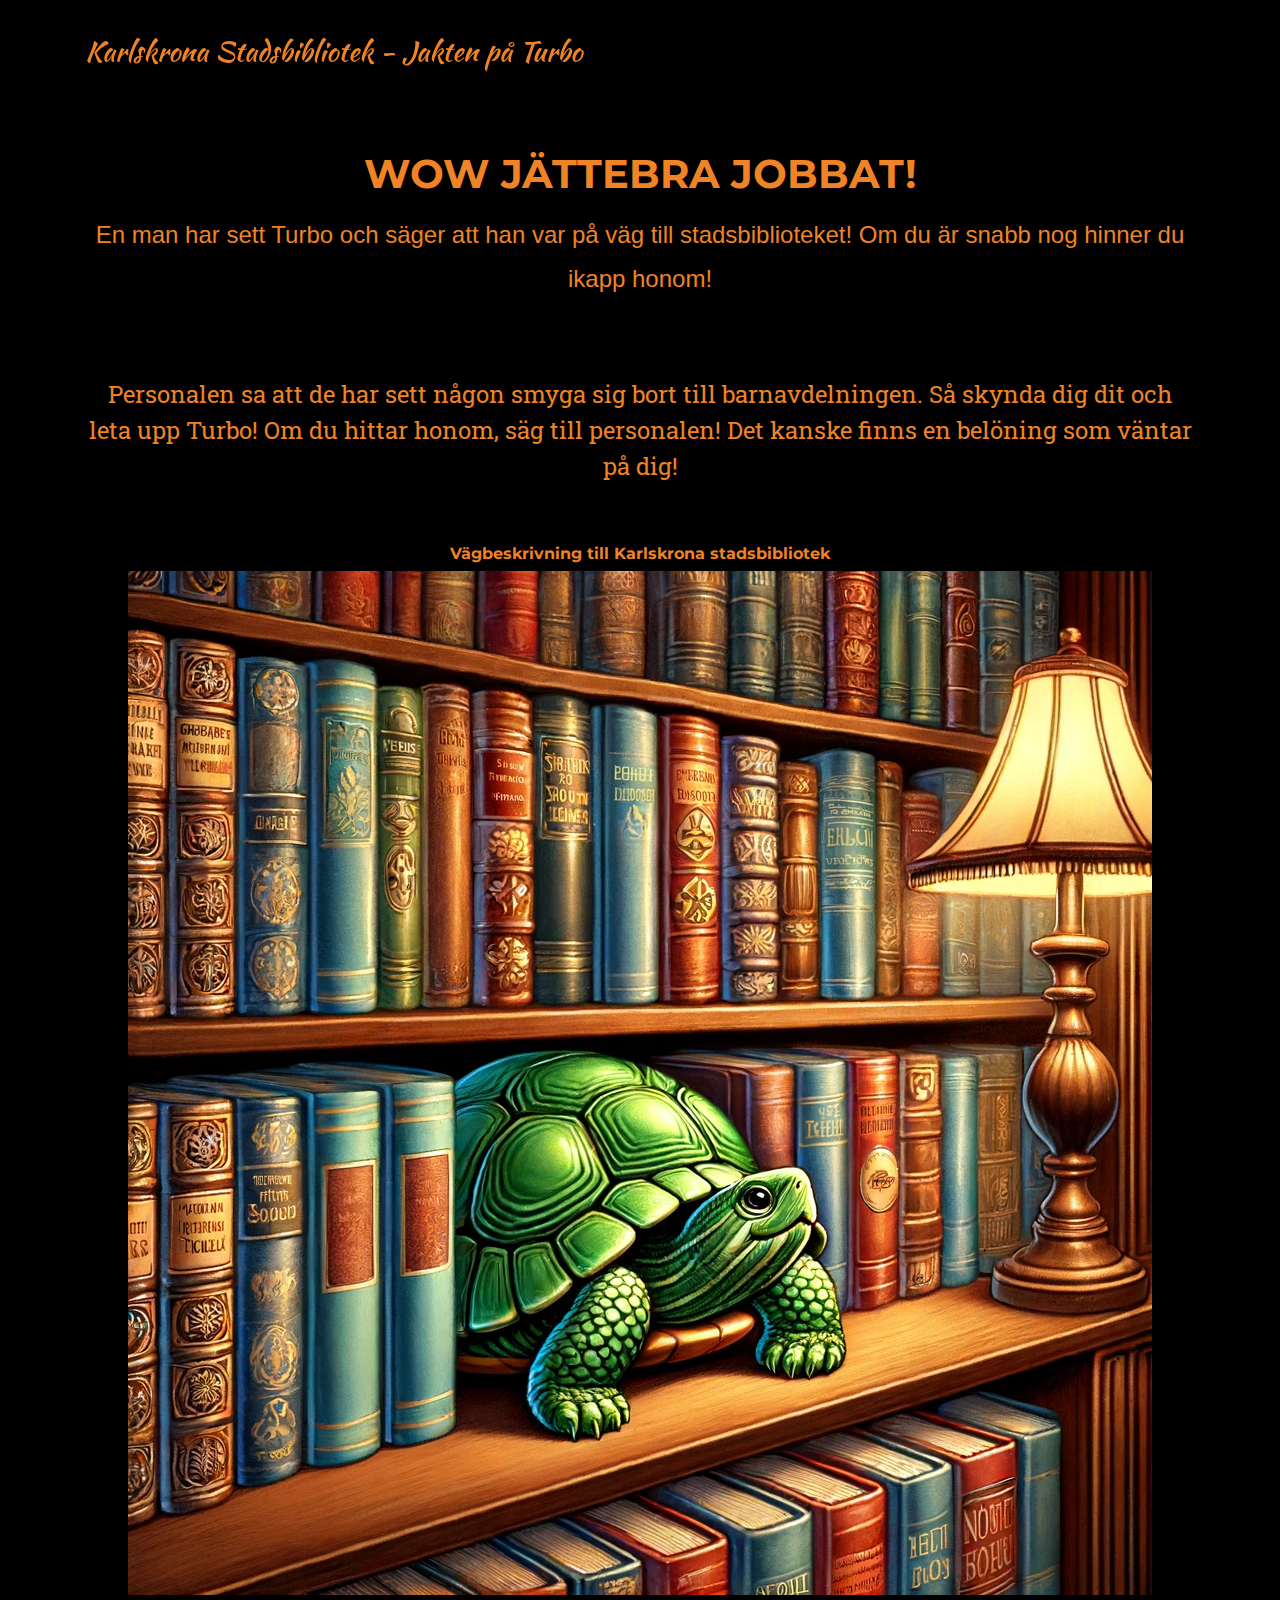
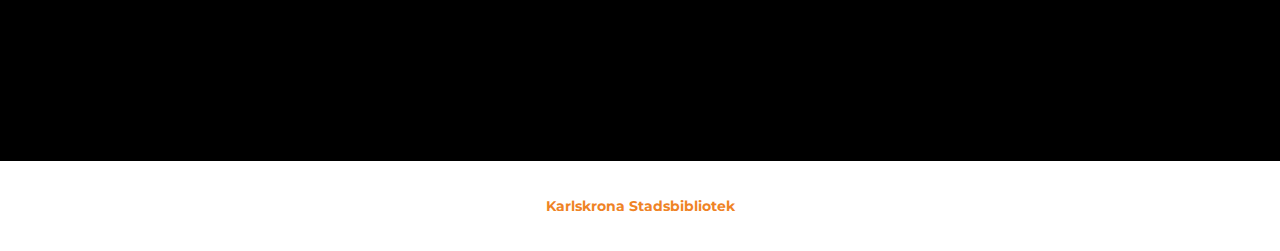
<file: klar.html>
﻿<!DOCTYPE html>
<!--
AVSLUTA DIN TEKNIKJAKT
==========================================================
Nu blir det också repetition. Vissa delar behöver du fylla i igen.
Du kommer sedan att få skriva in den text som visas då deltagaren klarat jakten.
-->
<html lang="sv">
  <head>
    <meta charset="utf-8">
    <meta name="viewport" content="width=device-width, initial-scale=1, shrink-to-fit=no">
    <meta name="description" content="">
    <meta name="author" content="">

    <!--
    # Genom att ändra denna informationen nedan kan du ge jakten ett eget namn
    # EX: <title>Ett helt eget namn</title>
    # Informationen visas inte någonstans på webbsidan utan ändrar det namn som 
    # webbsidans flik/tabb har då du du surfar till sidan.
    # 
    -->
    <title>Karlskrona Stadsbibliotek - Jakten på Turbo</title>

  <!--Filer som berättar hur sidan skall se ut laddas in. Här behöver vi inte ändra något-->
  
    <link href="vendor/bootstrap/css/bootstrap.min.css" rel="stylesheet">
    <link href="vendor/fontawesome-free/css/all.min.css" rel="stylesheet" type="text/css">
    <link href="https://fonts.googleapis.com/css?family=Montserrat:400,700" rel="stylesheet" type="text/css">
    <link href='https://fonts.googleapis.com/css?family=Kaushan+Script' rel='stylesheet' type='text/css'>
    <link href='https://fonts.googleapis.com/css?family=Droid+Serif:400,700,400italic,700italic' rel='stylesheet' type='text/css'>
    <link href='https://fonts.googleapis.com/css?family=Roboto+Slab:400,100,300,700' rel='stylesheet' type='text/css'>
    <link href="css/agency.min.css" rel="stylesheet">
    <link href="css/style.css" rel="stylesheet">
  </head>


  <body id="page-top">
  <!-- Denna del av koden berättar vad menyn skall innehålla -->
  <nav class="navbar navbar-expand-lg navbar-dark fixed-top" id="mainNav">
    <div class="container">
      <a class="navbar-brand js-scroll-trigger" href="#page-top">Karlskrona Stadsbibliotek - Jakten på Turbo</a>
      <button class="navbar-toggler navbar-toggler-right" type="button" data-toggle="collapse" data-target="#navbarResponsive" aria-controls="navbarResponsive" aria-expanded="false" aria-label="Toggle navigation">
        Menu
        
      
        

        </ul>
      </div>
    </div>
  </nav>

    <!--SLUT PÅ DELEN SOM BESKRIVER MENYN LÄNGST UPP-->
    
    <!--HÄR SKRIVER DU IN TEXTEN SOM VISAS NÄR DELTAGAREN HAR KLARAT JAKTEN-->
    <section id="services">
      <div class="container">
        <div class="row">
          <div class="col-lg-12 text-center">
            <h2 class="section-heading text-uppercase">WOW jättebra jobbat!</h2>

            <p>
           
          
              <font size = "5"> En man har sett Turbo och säger att han var på väg till stadsbiblioteket! Om du är snabb nog hinner du ikapp honom!
              </font>
                <p> 
              &nbsp;
              </p>
           
           <font size = "5">   Personalen sa att de har sett någon smyga sig bort till barnavdelningen. Så skynda dig dit och leta upp Turbo! Om du hittar honom, säg till personalen! Det kanske finns en belöning som väntar på dig!
          </font>
            <p>
            &nbsp;
            </p>
        <a href="https://www.google.com/maps/place/Karlskrona+stadsbibliotek/@56.1605982,15.5850754,20z/data=!4m14!1m7!3m6!1s0x46566dba5cd56f19:0x6d7e02c2b9022f50!2sHoglands+Park!8m2!3d56.1641387!4d15.5859263!16s%2Fg%2F11dyjrkp_!3m5!1s0x46566dab4a314469:0x91d250e6860146bd!8m2!3d56.1606113!4d15.5851203!16s%2Fg%2F1hc3jp8_g?entry=ttu">
          <h6>Vägbeskrivning till Karlskrona stadsbibliotek</h6>
        </a> <img src="./img/bokhylla sköldpadda.webp">
        </p>


            
            </p>
          </div>
        </div>
      </div>
    </section>

        <!-- Footer -->
    <footer>
      <div class="container">
        <div class="row">
          <div class="col-md-12">
            <span class="copyright">
              <a href="https://bibliotek.karlskrona.se/" style="font-weight: bold">
                Karlskrona Stadsbibliotek
              </a>
            </span>
          </div>
          
        </div>
      </div>
    </footer>



    <script src="vendor/jquery/jquery.min.js"></script>
    <script src="vendor/bootstrap/js/bootstrap.bundle.min.js"></script>
    <script src="vendor/jquery-easing/jquery.easing.min.js"></script>
    <script src="js/agency.min.js"></script>
    <script src="js/agency.min.js"></script>

  </body>

</html>
</file>
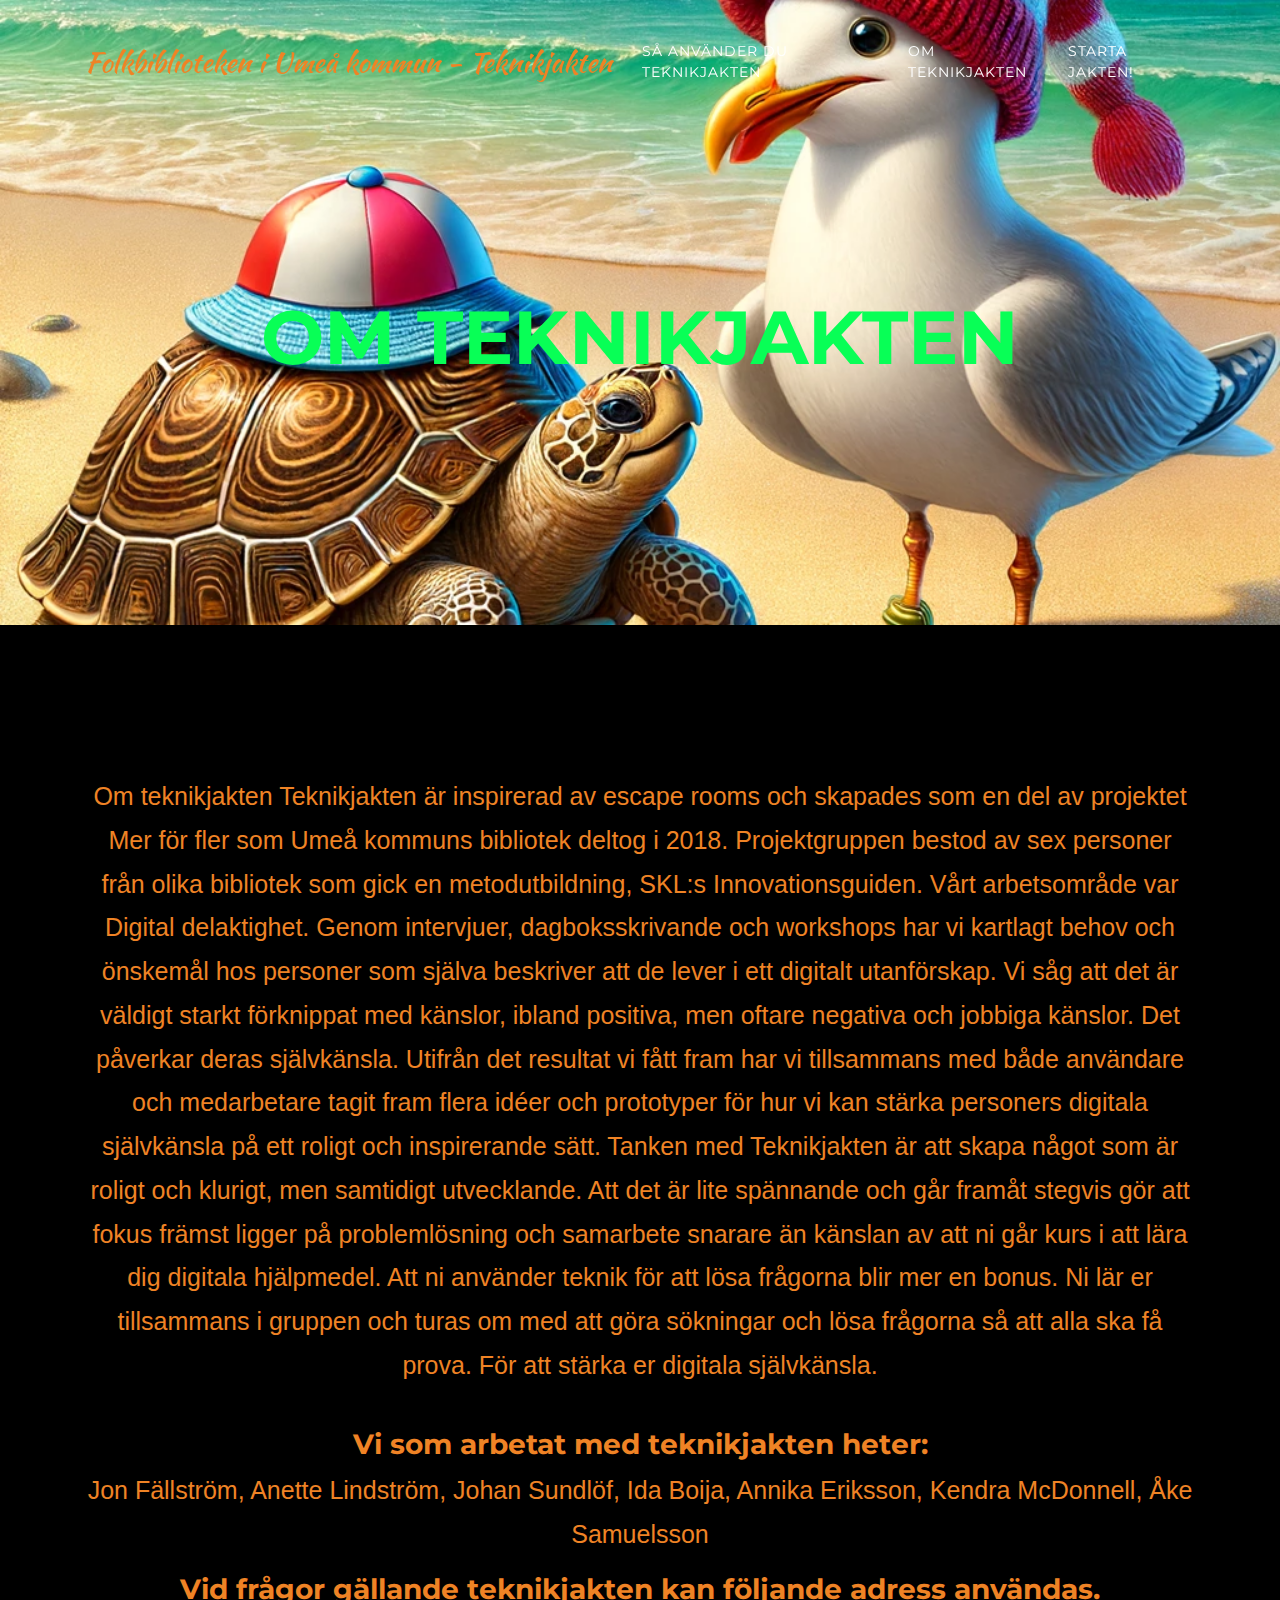
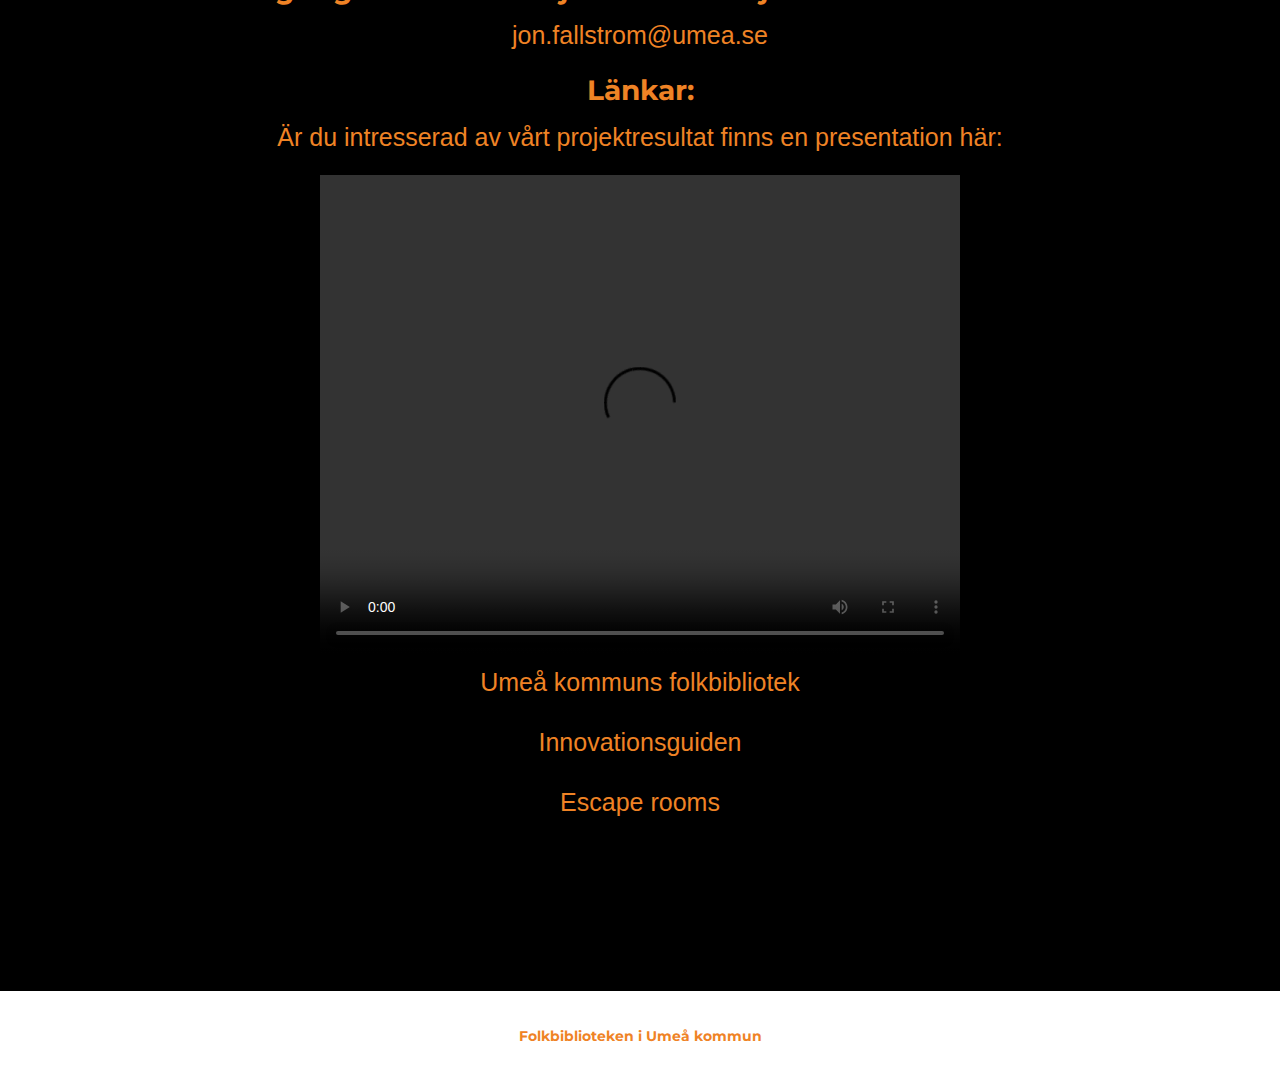
<file: omoss.html>
<!DOCTYPE html>
<html lang="sv">

  <head>

    <meta charset="utf-8">
    <meta name="viewport" content="width=device-width, initial-scale=1, shrink-to-fit=no">
    <meta name="description" content="">
    <meta name="author" content="">

    <title>Teknikjakten</title>

    <!-- Bootstrap core CSS -->
    <link href="vendor/bootstrap/css/bootstrap.min.css" rel="stylesheet">

    <!-- Custom fonts for this template -->
    <link href="vendor/fontawesome-free/css/all.min.css" rel="stylesheet" type="text/css">
    <link href="https://fonts.googleapis.com/css?family=Montserrat:400,700" rel="stylesheet" type="text/css">
    <link href='https://fonts.googleapis.com/css?family=Kaushan+Script' rel='stylesheet' type='text/css'>
    <link href='https://fonts.googleapis.com/css?family=Droid+Serif:400,700,400italic,700italic' rel='stylesheet' type='text/css'>
    <link href='https://fonts.googleapis.com/css?family=Roboto+Slab:400,100,300,700' rel='stylesheet' type='text/css'>

    <!-- Custom styles for this template -->
    <link href="css/agency.min.css" rel="stylesheet">
    <!--User stylesheet-->
    <link href="css/style.css" rel="stylesheet">

  </head>

  <script>

  function validateForm() {
    var x = document.forms["contactForm"]["answer"].value;
    x = x.toUpperCase();

    if (x == "SÄPO") {
        return true;
    }else{
      document.getElementById("answer").value ="";
      document.getElementById("answer").setAttribute("placeholder","Det var tyvärr fel svar, försök igen!");
      return false;
    }
  }

  </script>

  <body id="page-top">

    <!-- Navigation -->
    <nav class="navbar navbar-expand-lg navbar-dark fixed-top" id="mainNav">
      <div class="container">
        <a class="navbar-brand js-scroll-trigger" href="#page-top">Folkbiblioteken i Umeå kommun - Teknikjakten</a>
        <button class="navbar-toggler navbar-toggler-right" type="button" data-toggle="collapse" data-target="#navbarResponsive" aria-controls="navbarResponsive" aria-expanded="false" aria-label="Toggle navigation">
          Menu
          <i class="fas fa-bars"></i>
        </button>
        <div class="collapse navbar-collapse" id="navbarResponsive">
          <ul class="navbar-nav text-uppercase ml-auto">
            <li class="nav-item">
              <a class="nav-link js-scroll-trigger" href="./om.html">Så använder du
             teknikjakten</a>
            </li>
            <li class="nav-item">
              <a class="nav-link js-scroll-trigger" href="./omoss.html">Om teknikjakten</a>
            </li> 
            <li class="nav-item">
              <a class="nav-link js-scroll-trigger" href="./index.html">Starta jakten!</a>
            </li> 

  
          </ul>
        </div>
      </div>
    </nav>

    <!-- Header -->
    <header class="masthead">
      <div class="container">
        <div class="intro-text">
        <div class="intro-heading text-uppercase">Om Teknikjakten</div>
         
      </div>
    </header>
    
    <!-- Part 1 -->
    <section id="services">
      <div class="container">
        <div class="row">
          <div class="col-lg-12 text-center">

          <p>
            Om teknikjakten
            Teknikjakten är inspirerad av escape rooms och skapades som en del av projektet Mer för fler som Umeå kommuns bibliotek deltog i 2018. Projektgruppen bestod av sex personer från olika bibliotek som gick en metodutbildning, SKL:s Innovationsguiden. Vårt arbetsområde var Digital delaktighet.
            Genom intervjuer, dagboksskrivande och workshops har vi kartlagt behov och önskemål hos personer som själva beskriver att de lever i ett digitalt utanförskap. Vi såg att det är väldigt starkt förknippat med känslor, ibland positiva, men oftare negativa och jobbiga känslor. Det påverkar deras självkänsla.
            Utifrån det resultat vi fått fram har vi tillsammans med både användare och medarbetare tagit fram flera idéer och prototyper för hur vi kan stärka personers digitala självkänsla på ett roligt och inspirerande sätt.
            Tanken med Teknikjakten är att skapa något som är roligt och klurigt, men samtidigt utvecklande. Att det är lite spännande och går framåt stegvis gör att fokus främst ligger på problemlösning och samarbete snarare än känslan av att ni går kurs i att lära dig digitala hjälpmedel. 
            Att ni använder teknik för att lösa frågorna blir mer en bonus. Ni lär er tillsammans i gruppen och turas om med att göra sökningar och lösa frågorna så att alla ska få prova. För att stärka er digitala självkänsla.
          </p>
          <br />

          <h3>Vi som arbetat med teknikjakten heter:</h3>
          <p>Jon Fällström, Anette Lindström, Johan Sundlöf, Ida Boija, Annika Eriksson, Kendra McDonnell, Åke Samuelsson

          <h3>Vid frågor gällande teknikjakten kan följande adress användas.</h3>
         <p>jon.fallstrom@umea.se</p>

          






          <h3>Länkar:</h3>

          <p>
          <a href="https://www.dropbox.com/sh/c76x6hvlncchc6c/AAD6TPsBvyo_CyGC1xyCT3v0a/Mer_for_fler%20OMG%203/WS%203/Presentationer/FILM%20Mer%20f%C3%B6r%20fler%20-%20Digital%20delaktighet%20Ume%C3%A5.mp4?dl=0&raw=1">Är du intresserad av vårt projektresultat finns en presentation här:</a>
          </p>
          <video width="640" height="480" controls>
            <source src="https://www.dropbox.com/sh/c76x6hvlncchc6c/AAD6TPsBvyo_CyGC1xyCT3v0a/Mer_for_fler%20OMG%203/WS%203/Presentationer/FILM%20Mer%20f%C3%B6r%20fler%20-%20Digital%20delaktighet%20Ume%C3%A5.mp4?dl=0&raw=1" type="video/mp4">
            Your browser does not support the video tag.
        </video>

        <p>
        <a href="http://www.umea.se/umeakommun/kulturochfritid/bibliotek.4.4ad27aa912e4d856fb180001056.html">Umeå kommuns folkbibliotek </a>
        </p>

        
        <p>
        <a href="http://innovationsguiden.se/">Innovationsguiden</a>
        </p>

          <p>
        <a href="https://en.wikipedia.org/wiki/Escape_room">Escape rooms</a>
        </p>



        



          
              

          </div>
        </div>
      </div>
    </section>
   


    <!-- Footer -->
    <footer>
      <div class="container">
        <div class="row">
          <div class="col-md-12">
            <span class="copyright">
              <a href="http://www.umea.se/umeakommun/kulturochfritid/bibliotek.4.4ad27aa912e4d856fb180001056.html" style="font-weight: bold">
                  Folkbiblioteken i Umeå kommun
              </a>
            </span>
          </div>
          
        </div>
      </div>
    </footer>



    <!-- Bootstrap core JavaScript -->
    <script src="vendor/jquery/jquery.min.js"></script>
    <script src="vendor/bootstrap/js/bootstrap.bundle.min.js"></script>

    <!-- Plugin JavaScript -->
    <script src="vendor/jquery-easing/jquery.easing.min.js"></script>

    <!-- Contact form JavaScript 
    <script src="js/jqBootstrapValidation.js"></script>
    <script src="js/contact_me.js"></script>
    -->

    <!-- Custom scripts for this template -->
    <script src="js/agency.min.js"></script>
    <script src="js/agency.min.js"></script>


  </body>

</html>
</file>
<file: css/style.css>
.btn-primary{
	background-color: rgb(0, 0, 0);
	position:relative; top: 0px; left: 0px; margin-left:0px; margin-right:0px;

}

#services{
	background-color: rgb(0, 0, 0);
	color: rgb(239, 131, 37);

	position:relative; top: 0px; left: 0px; margin-left:0px; margin-right:0px;
}

p{
	font-family: 'Arial', sans-serif;
	font-size: 25px;

	position:relative; top: 0px; left: 0px; margin-left:0px; margin-right:0px;

}

#services img{
	max-width: 100%;
}

header.masthead {
    background-image: url("../img/fiskmås.webp");
}
</file>
<file: vendor/fontawesome-free/css/all.min.css>
/*!
 * Font Awesome Free 5.3.1 by @fontawesome - https://fontawesome.com
 * License - https://fontawesome.com/license/free (Icons: CC BY 4.0, Fonts: SIL OFL 1.1, Code: MIT License)
 */
.fa,.fab,.fal,.far,.fas{-moz-osx-font-smoothing:grayscale;-webkit-font-smoothing:antialiased;display:inline-block;font-style:normal;font-variant:normal;text-rendering:auto;line-height:1}.fa-lg{font-size:1.33333em;line-height:.75em;vertical-align:-.0667em}.fa-xs{font-size:.75em}.fa-sm{font-size:.875em}.fa-1x{font-size:1em}.fa-2x{font-size:2em}.fa-3x{font-size:3em}.fa-4x{font-size:4em}.fa-5x{font-size:5em}.fa-6x{font-size:6em}.fa-7x{font-size:7em}.fa-8x{font-size:8em}.fa-9x{font-size:9em}.fa-10x{font-size:10em}.fa-fw{text-align:center;width:1.25em}.fa-ul{list-style-type:none;margin-left:2.5em;padding-left:0}.fa-ul>li{position:relative}.fa-li{left:-2em;position:absolute;text-align:center;width:2em;line-height:inherit}.fa-border{border:.08em solid #eee;border-radius:.1em;padding:.2em .25em .15em}.fa-pull-left{float:left}.fa-pull-right{float:right}.fa.fa-pull-left,.fab.fa-pull-left,.fal.fa-pull-left,.far.fa-pull-left,.fas.fa-pull-left{margin-right:.3em}.fa.fa-pull-right,.fab.fa-pull-right,.fal.fa-pull-right,.far.fa-pull-right,.fas.fa-pull-right{margin-left:.3em}.fa-spin{animation:fa-spin 2s infinite linear}.fa-pulse{animation:fa-spin 1s infinite steps(8)}@keyframes fa-spin{0%{transform:rotate(0deg)}to{transform:rotate(1turn)}}.fa-rotate-90{-ms-filter:"progid:DXImageTransform.Microsoft.BasicImage(rotation=1)";transform:rotate(90deg)}.fa-rotate-180{-ms-filter:"progid:DXImageTransform.Microsoft.BasicImage(rotation=2)";transform:rotate(180deg)}.fa-rotate-270{-ms-filter:"progid:DXImageTransform.Microsoft.BasicImage(rotation=3)";transform:rotate(270deg)}.fa-flip-horizontal{-ms-filter:"progid:DXImageTransform.Microsoft.BasicImage(rotation=0, mirror=1)";transform:scaleX(-1)}.fa-flip-vertical{transform:scaleY(-1)}.fa-flip-horizontal.fa-flip-vertical,.fa-flip-vertical{-ms-filter:"progid:DXImageTransform.Microsoft.BasicImage(rotation=2, mirror=1)"}.fa-flip-horizontal.fa-flip-vertical{transform:scale(-1)}:root .fa-flip-horizontal,:root .fa-flip-vertical,:root .fa-rotate-90,:root .fa-rotate-180,:root .fa-rotate-270{-webkit-filter:none;filter:none}.fa-stack{display:inline-block;height:2em;line-height:2em;position:relative;vertical-align:middle;width:2em}.fa-stack-1x,.fa-stack-2x{left:0;position:absolute;text-align:center;width:100%}.fa-stack-1x{line-height:inherit}.fa-stack-2x{font-size:2em}.fa-inverse{color:#fff}.fa-500px:before{content:"\f26e"}.fa-accessible-icon:before{content:"\f368"}.fa-accusoft:before{content:"\f369"}.fa-ad:before{content:"\f641"}.fa-address-book:before{content:"\f2b9"}.fa-address-card:before{content:"\f2bb"}.fa-adjust:before{content:"\f042"}.fa-adn:before{content:"\f170"}.fa-adversal:before{content:"\f36a"}.fa-affiliatetheme:before{content:"\f36b"}.fa-air-freshener:before{content:"\f5d0"}.fa-algolia:before{content:"\f36c"}.fa-align-center:before{content:"\f037"}.fa-align-justify:before{content:"\f039"}.fa-align-left:before{content:"\f036"}.fa-align-right:before{content:"\f038"}.fa-alipay:before{content:"\f642"}.fa-allergies:before{content:"\f461"}.fa-amazon:before{content:"\f270"}.fa-amazon-pay:before{content:"\f42c"}.fa-ambulance:before{content:"\f0f9"}.fa-american-sign-language-interpreting:before{content:"\f2a3"}.fa-amilia:before{content:"\f36d"}.fa-anchor:before{content:"\f13d"}.fa-android:before{content:"\f17b"}.fa-angellist:before{content:"\f209"}.fa-angle-double-down:before{content:"\f103"}.fa-angle-double-left:before{content:"\f100"}.fa-angle-double-right:before{content:"\f101"}.fa-angle-double-up:before{content:"\f102"}.fa-angle-down:before{content:"\f107"}.fa-angle-left:before{content:"\f104"}.fa-angle-right:before{content:"\f105"}.fa-angle-up:before{content:"\f106"}.fa-angry:before{content:"\f556"}.fa-angrycreative:before{content:"\f36e"}.fa-angular:before{content:"\f420"}.fa-ankh:before{content:"\f644"}.fa-app-store:before{content:"\f36f"}.fa-app-store-ios:before{content:"\f370"}.fa-apper:before{content:"\f371"}.fa-apple:before{content:"\f179"}.fa-apple-alt:before{content:"\f5d1"}.fa-apple-pay:before{content:"\f415"}.fa-archive:before{content:"\f187"}.fa-archway:before{content:"\f557"}.fa-arrow-alt-circle-down:before{content:"\f358"}.fa-arrow-alt-circle-left:before{content:"\f359"}.fa-arrow-alt-circle-right:before{content:"\f35a"}.fa-arrow-alt-circle-up:before{content:"\f35b"}.fa-arrow-circle-down:before{content:"\f0ab"}.fa-arrow-circle-left:before{content:"\f0a8"}.fa-arrow-circle-right:before{content:"\f0a9"}.fa-arrow-circle-up:before{content:"\f0aa"}.fa-arrow-down:before{content:"\f063"}.fa-arrow-left:before{content:"\f060"}.fa-arrow-right:before{content:"\f061"}.fa-arrow-up:before{content:"\f062"}.fa-arrows-alt:before{content:"\f0b2"}.fa-arrows-alt-h:before{content:"\f337"}.fa-arrows-alt-v:before{content:"\f338"}.fa-assistive-listening-systems:before{content:"\f2a2"}.fa-asterisk:before{content:"\f069"}.fa-asymmetrik:before{content:"\f372"}.fa-at:before{content:"\f1fa"}.fa-atlas:before{content:"\f558"}.fa-atom:before{content:"\f5d2"}.fa-audible:before{content:"\f373"}.fa-audio-description:before{content:"\f29e"}.fa-autoprefixer:before{content:"\f41c"}.fa-avianex:before{content:"\f374"}.fa-aviato:before{content:"\f421"}.fa-award:before{content:"\f559"}.fa-aws:before{content:"\f375"}.fa-backspace:before{content:"\f55a"}.fa-backward:before{content:"\f04a"}.fa-balance-scale:before{content:"\f24e"}.fa-ban:before{content:"\f05e"}.fa-band-aid:before{content:"\f462"}.fa-bandcamp:before{content:"\f2d5"}.fa-barcode:before{content:"\f02a"}.fa-bars:before{content:"\f0c9"}.fa-baseball-ball:before{content:"\f433"}.fa-basketball-ball:before{content:"\f434"}.fa-bath:before{content:"\f2cd"}.fa-battery-empty:before{content:"\f244"}.fa-battery-full:before{content:"\f240"}.fa-battery-half:before{content:"\f242"}.fa-battery-quarter:before{content:"\f243"}.fa-battery-three-quarters:before{content:"\f241"}.fa-bed:before{content:"\f236"}.fa-beer:before{content:"\f0fc"}.fa-behance:before{content:"\f1b4"}.fa-behance-square:before{content:"\f1b5"}.fa-bell:before{content:"\f0f3"}.fa-bell-slash:before{content:"\f1f6"}.fa-bezier-curve:before{content:"\f55b"}.fa-bible:before{content:"\f647"}.fa-bicycle:before{content:"\f206"}.fa-bimobject:before{content:"\f378"}.fa-binoculars:before{content:"\f1e5"}.fa-birthday-cake:before{content:"\f1fd"}.fa-bitbucket:before{content:"\f171"}.fa-bitcoin:before{content:"\f379"}.fa-bity:before{content:"\f37a"}.fa-black-tie:before{content:"\f27e"}.fa-blackberry:before{content:"\f37b"}.fa-blender:before{content:"\f517"}.fa-blind:before{content:"\f29d"}.fa-blogger:before{content:"\f37c"}.fa-blogger-b:before{content:"\f37d"}.fa-bluetooth:before{content:"\f293"}.fa-bluetooth-b:before{content:"\f294"}.fa-bold:before{content:"\f032"}.fa-bolt:before{content:"\f0e7"}.fa-bomb:before{content:"\f1e2"}.fa-bone:before{content:"\f5d7"}.fa-bong:before{content:"\f55c"}.fa-book:before{content:"\f02d"}.fa-book-open:before{content:"\f518"}.fa-book-reader:before{content:"\f5da"}.fa-bookmark:before{content:"\f02e"}.fa-bowling-ball:before{content:"\f436"}.fa-box:before{content:"\f466"}.fa-box-open:before{content:"\f49e"}.fa-boxes:before{content:"\f468"}.fa-braille:before{content:"\f2a1"}.fa-brain:before{content:"\f5dc"}.fa-briefcase:before{content:"\f0b1"}.fa-briefcase-medical:before{content:"\f469"}.fa-broadcast-tower:before{content:"\f519"}.fa-broom:before{content:"\f51a"}.fa-brush:before{content:"\f55d"}.fa-btc:before{content:"\f15a"}.fa-bug:before{content:"\f188"}.fa-building:before{content:"\f1ad"}.fa-bullhorn:before{content:"\f0a1"}.fa-bullseye:before{content:"\f140"}.fa-burn:before{content:"\f46a"}.fa-buromobelexperte:before{content:"\f37f"}.fa-bus:before{content:"\f207"}.fa-bus-alt:before{content:"\f55e"}.fa-business-time:before{content:"\f64a"}.fa-buysellads:before{content:"\f20d"}.fa-calculator:before{content:"\f1ec"}.fa-calendar:before{content:"\f133"}.fa-calendar-alt:before{content:"\f073"}.fa-calendar-check:before{content:"\f274"}.fa-calendar-minus:before{content:"\f272"}.fa-calendar-plus:before{content:"\f271"}.fa-calendar-times:before{content:"\f273"}.fa-camera:before{content:"\f030"}.fa-camera-retro:before{content:"\f083"}.fa-cannabis:before{content:"\f55f"}.fa-capsules:before{content:"\f46b"}.fa-car:before{content:"\f1b9"}.fa-car-alt:before{content:"\f5de"}.fa-car-battery:before{content:"\f5df"}.fa-car-crash:before{content:"\f5e1"}.fa-car-side:before{content:"\f5e4"}.fa-caret-down:before{content:"\f0d7"}.fa-caret-left:before{content:"\f0d9"}.fa-caret-right:before{content:"\f0da"}.fa-caret-square-down:before{content:"\f150"}.fa-caret-square-left:before{content:"\f191"}.fa-caret-square-right:before{content:"\f152"}.fa-caret-square-up:before{content:"\f151"}.fa-caret-up:before{content:"\f0d8"}.fa-cart-arrow-down:before{content:"\f218"}.fa-cart-plus:before{content:"\f217"}.fa-cc-amazon-pay:before{content:"\f42d"}.fa-cc-amex:before{content:"\f1f3"}.fa-cc-apple-pay:before{content:"\f416"}.fa-cc-diners-club:before{content:"\f24c"}.fa-cc-discover:before{content:"\f1f2"}.fa-cc-jcb:before{content:"\f24b"}.fa-cc-mastercard:before{content:"\f1f1"}.fa-cc-paypal:before{content:"\f1f4"}.fa-cc-stripe:before{content:"\f1f5"}.fa-cc-visa:before{content:"\f1f0"}.fa-centercode:before{content:"\f380"}.fa-certificate:before{content:"\f0a3"}.fa-chalkboard:before{content:"\f51b"}.fa-chalkboard-teacher:before{content:"\f51c"}.fa-charging-station:before{content:"\f5e7"}.fa-chart-area:before{content:"\f1fe"}.fa-chart-bar:before{content:"\f080"}.fa-chart-line:before{content:"\f201"}.fa-chart-pie:before{content:"\f200"}.fa-check:before{content:"\f00c"}.fa-check-circle:before{content:"\f058"}.fa-check-double:before{content:"\f560"}.fa-check-square:before{content:"\f14a"}.fa-chess:before{content:"\f439"}.fa-chess-bishop:before{content:"\f43a"}.fa-chess-board:before{content:"\f43c"}.fa-chess-king:before{content:"\f43f"}.fa-chess-knight:before{content:"\f441"}.fa-chess-pawn:before{content:"\f443"}.fa-chess-queen:before{content:"\f445"}.fa-chess-rook:before{content:"\f447"}.fa-chevron-circle-down:before{content:"\f13a"}.fa-chevron-circle-left:before{content:"\f137"}.fa-chevron-circle-right:before{content:"\f138"}.fa-chevron-circle-up:before{content:"\f139"}.fa-chevron-down:before{content:"\f078"}.fa-chevron-left:before{content:"\f053"}.fa-chevron-right:before{content:"\f054"}.fa-chevron-up:before{content:"\f077"}.fa-child:before{content:"\f1ae"}.fa-chrome:before{content:"\f268"}.fa-church:before{content:"\f51d"}.fa-circle:before{content:"\f111"}.fa-circle-notch:before{content:"\f1ce"}.fa-city:before{content:"\f64f"}.fa-clipboard:before{content:"\f328"}.fa-clipboard-check:before{content:"\f46c"}.fa-clipboard-list:before{content:"\f46d"}.fa-clock:before{content:"\f017"}.fa-clone:before{content:"\f24d"}.fa-closed-captioning:before{content:"\f20a"}.fa-cloud:before{content:"\f0c2"}.fa-cloud-download-alt:before{content:"\f381"}.fa-cloud-upload-alt:before{content:"\f382"}.fa-cloudscale:before{content:"\f383"}.fa-cloudsmith:before{content:"\f384"}.fa-cloudversify:before{content:"\f385"}.fa-cocktail:before{content:"\f561"}.fa-code:before{content:"\f121"}.fa-code-branch:before{content:"\f126"}.fa-codepen:before{content:"\f1cb"}.fa-codiepie:before{content:"\f284"}.fa-coffee:before{content:"\f0f4"}.fa-cog:before{content:"\f013"}.fa-cogs:before{content:"\f085"}.fa-coins:before{content:"\f51e"}.fa-columns:before{content:"\f0db"}.fa-comment:before{content:"\f075"}.fa-comment-alt:before{content:"\f27a"}.fa-comment-dollar:before{content:"\f651"}.fa-comment-dots:before{content:"\f4ad"}.fa-comment-slash:before{content:"\f4b3"}.fa-comments:before{content:"\f086"}.fa-comments-dollar:before{content:"\f653"}.fa-compact-disc:before{content:"\f51f"}.fa-compass:before{content:"\f14e"}.fa-compress:before{content:"\f066"}.fa-concierge-bell:before{content:"\f562"}.fa-connectdevelop:before{content:"\f20e"}.fa-contao:before{content:"\f26d"}.fa-cookie:before{content:"\f563"}.fa-cookie-bite:before{content:"\f564"}.fa-copy:before{content:"\f0c5"}.fa-copyright:before{content:"\f1f9"}.fa-couch:before{content:"\f4b8"}.fa-cpanel:before{content:"\f388"}.fa-creative-commons:before{content:"\f25e"}.fa-creative-commons-by:before{content:"\f4e7"}.fa-creative-commons-nc:before{content:"\f4e8"}.fa-creative-commons-nc-eu:before{content:"\f4e9"}.fa-creative-commons-nc-jp:before{content:"\f4ea"}.fa-creative-commons-nd:before{content:"\f4eb"}.fa-creative-commons-pd:before{content:"\f4ec"}.fa-creative-commons-pd-alt:before{content:"\f4ed"}.fa-creative-commons-remix:before{content:"\f4ee"}.fa-creative-commons-sa:before{content:"\f4ef"}.fa-creative-commons-sampling:before{content:"\f4f0"}.fa-creative-commons-sampling-plus:before{content:"\f4f1"}.fa-creative-commons-share:before{content:"\f4f2"}.fa-credit-card:before{content:"\f09d"}.fa-crop:before{content:"\f125"}.fa-crop-alt:before{content:"\f565"}.fa-cross:before{content:"\f654"}.fa-crosshairs:before{content:"\f05b"}.fa-crow:before{content:"\f520"}.fa-crown:before{content:"\f521"}.fa-css3:before{content:"\f13c"}.fa-css3-alt:before{content:"\f38b"}.fa-cube:before{content:"\f1b2"}.fa-cubes:before{content:"\f1b3"}.fa-cut:before{content:"\f0c4"}.fa-cuttlefish:before{content:"\f38c"}.fa-d-and-d:before{content:"\f38d"}.fa-dashcube:before{content:"\f210"}.fa-database:before{content:"\f1c0"}.fa-deaf:before{content:"\f2a4"}.fa-delicious:before{content:"\f1a5"}.fa-deploydog:before{content:"\f38e"}.fa-deskpro:before{content:"\f38f"}.fa-desktop:before{content:"\f108"}.fa-deviantart:before{content:"\f1bd"}.fa-dharmachakra:before{content:"\f655"}.fa-diagnoses:before{content:"\f470"}.fa-dice:before{content:"\f522"}.fa-dice-five:before{content:"\f523"}.fa-dice-four:before{content:"\f524"}.fa-dice-one:before{content:"\f525"}.fa-dice-six:before{content:"\f526"}.fa-dice-three:before{content:"\f527"}.fa-dice-two:before{content:"\f528"}.fa-digg:before{content:"\f1a6"}.fa-digital-ocean:before{content:"\f391"}.fa-digital-tachograph:before{content:"\f566"}.fa-directions:before{content:"\f5eb"}.fa-discord:before{content:"\f392"}.fa-discourse:before{content:"\f393"}.fa-divide:before{content:"\f529"}.fa-dizzy:before{content:"\f567"}.fa-dna:before{content:"\f471"}.fa-dochub:before{content:"\f394"}.fa-docker:before{content:"\f395"}.fa-dollar-sign:before{content:"\f155"}.fa-dolly:before{content:"\f472"}.fa-dolly-flatbed:before{content:"\f474"}.fa-donate:before{content:"\f4b9"}.fa-door-closed:before{content:"\f52a"}.fa-door-open:before{content:"\f52b"}.fa-dot-circle:before{content:"\f192"}.fa-dove:before{content:"\f4ba"}.fa-download:before{content:"\f019"}.fa-draft2digital:before{content:"\f396"}.fa-drafting-compass:before{content:"\f568"}.fa-draw-polygon:before{content:"\f5ee"}.fa-dribbble:before{content:"\f17d"}.fa-dribbble-square:before{content:"\f397"}.fa-dropbox:before{content:"\f16b"}.fa-drum:before{content:"\f569"}.fa-drum-steelpan:before{content:"\f56a"}.fa-drupal:before{content:"\f1a9"}.fa-dumbbell:before{content:"\f44b"}.fa-dyalog:before{content:"\f399"}.fa-earlybirds:before{content:"\f39a"}.fa-ebay:before{content:"\f4f4"}.fa-edge:before{content:"\f282"}.fa-edit:before{content:"\f044"}.fa-eject:before{content:"\f052"}.fa-elementor:before{content:"\f430"}.fa-ellipsis-h:before{content:"\f141"}.fa-ellipsis-v:before{content:"\f142"}.fa-ello:before{content:"\f5f1"}.fa-ember:before{content:"\f423"}.fa-empire:before{content:"\f1d1"}.fa-envelope:before{content:"\f0e0"}.fa-envelope-open:before{content:"\f2b6"}.fa-envelope-open-text:before{content:"\f658"}.fa-envelope-square:before{content:"\f199"}.fa-envira:before{content:"\f299"}.fa-equals:before{content:"\f52c"}.fa-eraser:before{content:"\f12d"}.fa-erlang:before{content:"\f39d"}.fa-ethereum:before{content:"\f42e"}.fa-etsy:before{content:"\f2d7"}.fa-euro-sign:before{content:"\f153"}.fa-exchange-alt:before{content:"\f362"}.fa-exclamation:before{content:"\f12a"}.fa-exclamation-circle:before{content:"\f06a"}.fa-exclamation-triangle:before{content:"\f071"}.fa-expand:before{content:"\f065"}.fa-expand-arrows-alt:before{content:"\f31e"}.fa-expeditedssl:before{content:"\f23e"}.fa-external-link-alt:before{content:"\f35d"}.fa-external-link-square-alt:before{content:"\f360"}.fa-eye:before{content:"\f06e"}.fa-eye-dropper:before{content:"\f1fb"}.fa-eye-slash:before{content:"\f070"}.fa-facebook:before{content:"\f09a"}.fa-facebook-f:before{content:"\f39e"}.fa-facebook-messenger:before{content:"\f39f"}.fa-facebook-square:before{content:"\f082"}.fa-fast-backward:before{content:"\f049"}.fa-fast-forward:before{content:"\f050"}.fa-fax:before{content:"\f1ac"}.fa-feather:before{content:"\f52d"}.fa-feather-alt:before{content:"\f56b"}.fa-female:before{content:"\f182"}.fa-fighter-jet:before{content:"\f0fb"}.fa-file:before{content:"\f15b"}.fa-file-alt:before{content:"\f15c"}.fa-file-archive:before{content:"\f1c6"}.fa-file-audio:before{content:"\f1c7"}.fa-file-code:before{content:"\f1c9"}.fa-file-contract:before{content:"\f56c"}.fa-file-download:before{content:"\f56d"}.fa-file-excel:before{content:"\f1c3"}.fa-file-export:before{content:"\f56e"}.fa-file-image:before{content:"\f1c5"}.fa-file-import:before{content:"\f56f"}.fa-file-invoice:before{content:"\f570"}.fa-file-invoice-dollar:before{content:"\f571"}.fa-file-medical:before{content:"\f477"}.fa-file-medical-alt:before{content:"\f478"}.fa-file-pdf:before{content:"\f1c1"}.fa-file-powerpoint:before{content:"\f1c4"}.fa-file-prescription:before{content:"\f572"}.fa-file-signature:before{content:"\f573"}.fa-file-upload:before{content:"\f574"}.fa-file-video:before{content:"\f1c8"}.fa-file-word:before{content:"\f1c2"}.fa-fill:before{content:"\f575"}.fa-fill-drip:before{content:"\f576"}.fa-film:before{content:"\f008"}.fa-filter:before{content:"\f0b0"}.fa-fingerprint:before{content:"\f577"}.fa-fire:before{content:"\f06d"}.fa-fire-extinguisher:before{content:"\f134"}.fa-firefox:before{content:"\f269"}.fa-first-aid:before{content:"\f479"}.fa-first-order:before{content:"\f2b0"}.fa-first-order-alt:before{content:"\f50a"}.fa-firstdraft:before{content:"\f3a1"}.fa-fish:before{content:"\f578"}.fa-flag:before{content:"\f024"}.fa-flag-checkered:before{content:"\f11e"}.fa-flask:before{content:"\f0c3"}.fa-flickr:before{content:"\f16e"}.fa-flipboard:before{content:"\f44d"}.fa-flushed:before{content:"\f579"}.fa-fly:before{content:"\f417"}.fa-folder:before{content:"\f07b"}.fa-folder-minus:before{content:"\f65d"}.fa-folder-open:before{content:"\f07c"}.fa-folder-plus:before{content:"\f65e"}.fa-font:before{content:"\f031"}.fa-font-awesome:before{content:"\f2b4"}.fa-font-awesome-alt:before{content:"\f35c"}.fa-font-awesome-flag:before{content:"\f425"}.fa-font-awesome-logo-full:before{content:"\f4e6"}.fa-fonticons:before{content:"\f280"}.fa-fonticons-fi:before{content:"\f3a2"}.fa-football-ball:before{content:"\f44e"}.fa-fort-awesome:before{content:"\f286"}.fa-fort-awesome-alt:before{content:"\f3a3"}.fa-forumbee:before{content:"\f211"}.fa-forward:before{content:"\f04e"}.fa-foursquare:before{content:"\f180"}.fa-free-code-camp:before{content:"\f2c5"}.fa-freebsd:before{content:"\f3a4"}.fa-frog:before{content:"\f52e"}.fa-frown:before{content:"\f119"}.fa-frown-open:before{content:"\f57a"}.fa-fulcrum:before{content:"\f50b"}.fa-funnel-dollar:before{content:"\f662"}.fa-futbol:before{content:"\f1e3"}.fa-galactic-republic:before{content:"\f50c"}.fa-galactic-senate:before{content:"\f50d"}.fa-gamepad:before{content:"\f11b"}.fa-gas-pump:before{content:"\f52f"}.fa-gavel:before{content:"\f0e3"}.fa-gem:before{content:"\f3a5"}.fa-genderless:before{content:"\f22d"}.fa-get-pocket:before{content:"\f265"}.fa-gg:before{content:"\f260"}.fa-gg-circle:before{content:"\f261"}.fa-gift:before{content:"\f06b"}.fa-git:before{content:"\f1d3"}.fa-git-square:before{content:"\f1d2"}.fa-github:before{content:"\f09b"}.fa-github-alt:before{content:"\f113"}.fa-github-square:before{content:"\f092"}.fa-gitkraken:before{content:"\f3a6"}.fa-gitlab:before{content:"\f296"}.fa-gitter:before{content:"\f426"}.fa-glass-martini:before{content:"\f000"}.fa-glass-martini-alt:before{content:"\f57b"}.fa-glasses:before{content:"\f530"}.fa-glide:before{content:"\f2a5"}.fa-glide-g:before{content:"\f2a6"}.fa-globe:before{content:"\f0ac"}.fa-globe-africa:before{content:"\f57c"}.fa-globe-americas:before{content:"\f57d"}.fa-globe-asia:before{content:"\f57e"}.fa-gofore:before{content:"\f3a7"}.fa-golf-ball:before{content:"\f450"}.fa-goodreads:before{content:"\f3a8"}.fa-goodreads-g:before{content:"\f3a9"}.fa-google:before{content:"\f1a0"}.fa-google-drive:before{content:"\f3aa"}.fa-google-play:before{content:"\f3ab"}.fa-google-plus:before{content:"\f2b3"}.fa-google-plus-g:before{content:"\f0d5"}.fa-google-plus-square:before{content:"\f0d4"}.fa-google-wallet:before{content:"\f1ee"}.fa-gopuram:before{content:"\f664"}.fa-graduation-cap:before{content:"\f19d"}.fa-gratipay:before{content:"\f184"}.fa-grav:before{content:"\f2d6"}.fa-greater-than:before{content:"\f531"}.fa-greater-than-equal:before{content:"\f532"}.fa-grimace:before{content:"\f57f"}.fa-grin:before{content:"\f580"}.fa-grin-alt:before{content:"\f581"}.fa-grin-beam:before{content:"\f582"}.fa-grin-beam-sweat:before{content:"\f583"}.fa-grin-hearts:before{content:"\f584"}.fa-grin-squint:before{content:"\f585"}.fa-grin-squint-tears:before{content:"\f586"}.fa-grin-stars:before{content:"\f587"}.fa-grin-tears:before{content:"\f588"}.fa-grin-tongue:before{content:"\f589"}.fa-grin-tongue-squint:before{content:"\f58a"}.fa-grin-tongue-wink:before{content:"\f58b"}.fa-grin-wink:before{content:"\f58c"}.fa-grip-horizontal:before{content:"\f58d"}.fa-grip-vertical:before{content:"\f58e"}.fa-gripfire:before{content:"\f3ac"}.fa-grunt:before{content:"\f3ad"}.fa-gulp:before{content:"\f3ae"}.fa-h-square:before{content:"\f0fd"}.fa-hacker-news:before{content:"\f1d4"}.fa-hacker-news-square:before{content:"\f3af"}.fa-hackerrank:before{content:"\f5f7"}.fa-hamsa:before{content:"\f665"}.fa-hand-holding:before{content:"\f4bd"}.fa-hand-holding-heart:before{content:"\f4be"}.fa-hand-holding-usd:before{content:"\f4c0"}.fa-hand-lizard:before{content:"\f258"}.fa-hand-paper:before{content:"\f256"}.fa-hand-peace:before{content:"\f25b"}.fa-hand-point-down:before{content:"\f0a7"}.fa-hand-point-left:before{content:"\f0a5"}.fa-hand-point-right:before{content:"\f0a4"}.fa-hand-point-up:before{content:"\f0a6"}.fa-hand-pointer:before{content:"\f25a"}.fa-hand-rock:before{content:"\f255"}.fa-hand-scissors:before{content:"\f257"}.fa-hand-spock:before{content:"\f259"}.fa-hands:before{content:"\f4c2"}.fa-hands-helping:before{content:"\f4c4"}.fa-handshake:before{content:"\f2b5"}.fa-hashtag:before{content:"\f292"}.fa-haykal:before{content:"\f666"}.fa-hdd:before{content:"\f0a0"}.fa-heading:before{content:"\f1dc"}.fa-headphones:before{content:"\f025"}.fa-headphones-alt:before{content:"\f58f"}.fa-headset:before{content:"\f590"}.fa-heart:before{content:"\f004"}.fa-heartbeat:before{content:"\f21e"}.fa-helicopter:before{content:"\f533"}.fa-highlighter:before{content:"\f591"}.fa-hips:before{content:"\f452"}.fa-hire-a-helper:before{content:"\f3b0"}.fa-history:before{content:"\f1da"}.fa-hockey-puck:before{content:"\f453"}.fa-home:before{content:"\f015"}.fa-hooli:before{content:"\f427"}.fa-hornbill:before{content:"\f592"}.fa-hospital:before{content:"\f0f8"}.fa-hospital-alt:before{content:"\f47d"}.fa-hospital-symbol:before{content:"\f47e"}.fa-hot-tub:before{content:"\f593"}.fa-hotel:before{content:"\f594"}.fa-hotjar:before{content:"\f3b1"}.fa-hourglass:before{content:"\f254"}.fa-hourglass-end:before{content:"\f253"}.fa-hourglass-half:before{content:"\f252"}.fa-hourglass-start:before{content:"\f251"}.fa-houzz:before{content:"\f27c"}.fa-html5:before{content:"\f13b"}.fa-hubspot:before{content:"\f3b2"}.fa-i-cursor:before{content:"\f246"}.fa-id-badge:before{content:"\f2c1"}.fa-id-card:before{content:"\f2c2"}.fa-id-card-alt:before{content:"\f47f"}.fa-image:before{content:"\f03e"}.fa-images:before{content:"\f302"}.fa-imdb:before{content:"\f2d8"}.fa-inbox:before{content:"\f01c"}.fa-indent:before{content:"\f03c"}.fa-industry:before{content:"\f275"}.fa-infinity:before{content:"\f534"}.fa-info:before{content:"\f129"}.fa-info-circle:before{content:"\f05a"}.fa-instagram:before{content:"\f16d"}.fa-internet-explorer:before{content:"\f26b"}.fa-ioxhost:before{content:"\f208"}.fa-italic:before{content:"\f033"}.fa-itunes:before{content:"\f3b4"}.fa-itunes-note:before{content:"\f3b5"}.fa-java:before{content:"\f4e4"}.fa-jedi:before{content:"\f669"}.fa-jedi-order:before{content:"\f50e"}.fa-jenkins:before{content:"\f3b6"}.fa-joget:before{content:"\f3b7"}.fa-joint:before{content:"\f595"}.fa-joomla:before{content:"\f1aa"}.fa-journal-whills:before{content:"\f66a"}.fa-js:before{content:"\f3b8"}.fa-js-square:before{content:"\f3b9"}.fa-jsfiddle:before{content:"\f1cc"}.fa-kaaba:before{content:"\f66b"}.fa-kaggle:before{content:"\f5fa"}.fa-key:before{content:"\f084"}.fa-keybase:before{content:"\f4f5"}.fa-keyboard:before{content:"\f11c"}.fa-keycdn:before{content:"\f3ba"}.fa-khanda:before{content:"\f66d"}.fa-kickstarter:before{content:"\f3bb"}.fa-kickstarter-k:before{content:"\f3bc"}.fa-kiss:before{content:"\f596"}.fa-kiss-beam:before{content:"\f597"}.fa-kiss-wink-heart:before{content:"\f598"}.fa-kiwi-bird:before{content:"\f535"}.fa-korvue:before{content:"\f42f"}.fa-landmark:before{content:"\f66f"}.fa-language:before{content:"\f1ab"}.fa-laptop:before{content:"\f109"}.fa-laptop-code:before{content:"\f5fc"}.fa-laravel:before{content:"\f3bd"}.fa-lastfm:before{content:"\f202"}.fa-lastfm-square:before{content:"\f203"}.fa-laugh:before{content:"\f599"}.fa-laugh-beam:before{content:"\f59a"}.fa-laugh-squint:before{content:"\f59b"}.fa-laugh-wink:before{content:"\f59c"}.fa-layer-group:before{content:"\f5fd"}.fa-leaf:before{content:"\f06c"}.fa-leanpub:before{content:"\f212"}.fa-lemon:before{content:"\f094"}.fa-less:before{content:"\f41d"}.fa-less-than:before{content:"\f536"}.fa-less-than-equal:before{content:"\f537"}.fa-level-down-alt:before{content:"\f3be"}.fa-level-up-alt:before{content:"\f3bf"}.fa-life-ring:before{content:"\f1cd"}.fa-lightbulb:before{content:"\f0eb"}.fa-line:before{content:"\f3c0"}.fa-link:before{content:"\f0c1"}.fa-linkedin:before{content:"\f08c"}.fa-linkedin-in:before{content:"\f0e1"}.fa-linode:before{content:"\f2b8"}.fa-linux:before{content:"\f17c"}.fa-lira-sign:before{content:"\f195"}.fa-list:before{content:"\f03a"}.fa-list-alt:before{content:"\f022"}.fa-list-ol:before{content:"\f0cb"}.fa-list-ul:before{content:"\f0ca"}.fa-location-arrow:before{content:"\f124"}.fa-lock:before{content:"\f023"}.fa-lock-open:before{content:"\f3c1"}.fa-long-arrow-alt-down:before{content:"\f309"}.fa-long-arrow-alt-left:before{content:"\f30a"}.fa-long-arrow-alt-right:before{content:"\f30b"}.fa-long-arrow-alt-up:before{content:"\f30c"}.fa-low-vision:before{content:"\f2a8"}.fa-luggage-cart:before{content:"\f59d"}.fa-lyft:before{content:"\f3c3"}.fa-magento:before{content:"\f3c4"}.fa-magic:before{content:"\f0d0"}.fa-magnet:before{content:"\f076"}.fa-mail-bulk:before{content:"\f674"}.fa-mailchimp:before{content:"\f59e"}.fa-male:before{content:"\f183"}.fa-mandalorian:before{content:"\f50f"}.fa-map:before{content:"\f279"}.fa-map-marked:before{content:"\f59f"}.fa-map-marked-alt:before{content:"\f5a0"}.fa-map-marker:before{content:"\f041"}.fa-map-marker-alt:before{content:"\f3c5"}.fa-map-pin:before{content:"\f276"}.fa-map-signs:before{content:"\f277"}.fa-markdown:before{content:"\f60f"}.fa-marker:before{content:"\f5a1"}.fa-mars:before{content:"\f222"}.fa-mars-double:before{content:"\f227"}.fa-mars-stroke:before{content:"\f229"}.fa-mars-stroke-h:before{content:"\f22b"}.fa-mars-stroke-v:before{content:"\f22a"}.fa-mastodon:before{content:"\f4f6"}.fa-maxcdn:before{content:"\f136"}.fa-medal:before{content:"\f5a2"}.fa-medapps:before{content:"\f3c6"}.fa-medium:before{content:"\f23a"}.fa-medium-m:before{content:"\f3c7"}.fa-medkit:before{content:"\f0fa"}.fa-medrt:before{content:"\f3c8"}.fa-meetup:before{content:"\f2e0"}.fa-megaport:before{content:"\f5a3"}.fa-meh:before{content:"\f11a"}.fa-meh-blank:before{content:"\f5a4"}.fa-meh-rolling-eyes:before{content:"\f5a5"}.fa-memory:before{content:"\f538"}.fa-menorah:before{content:"\f676"}.fa-mercury:before{content:"\f223"}.fa-microchip:before{content:"\f2db"}.fa-microphone:before{content:"\f130"}.fa-microphone-alt:before{content:"\f3c9"}.fa-microphone-alt-slash:before{content:"\f539"}.fa-microphone-slash:before{content:"\f131"}.fa-microscope:before{content:"\f610"}.fa-microsoft:before{content:"\f3ca"}.fa-minus:before{content:"\f068"}.fa-minus-circle:before{content:"\f056"}.fa-minus-square:before{content:"\f146"}.fa-mix:before{content:"\f3cb"}.fa-mixcloud:before{content:"\f289"}.fa-mizuni:before{content:"\f3cc"}.fa-mobile:before{content:"\f10b"}.fa-mobile-alt:before{content:"\f3cd"}.fa-modx:before{content:"\f285"}.fa-monero:before{content:"\f3d0"}.fa-money-bill:before{content:"\f0d6"}.fa-money-bill-alt:before{content:"\f3d1"}.fa-money-bill-wave:before{content:"\f53a"}.fa-money-bill-wave-alt:before{content:"\f53b"}.fa-money-check:before{content:"\f53c"}.fa-money-check-alt:before{content:"\f53d"}.fa-monument:before{content:"\f5a6"}.fa-moon:before{content:"\f186"}.fa-mortar-pestle:before{content:"\f5a7"}.fa-mosque:before{content:"\f678"}.fa-motorcycle:before{content:"\f21c"}.fa-mouse-pointer:before{content:"\f245"}.fa-music:before{content:"\f001"}.fa-napster:before{content:"\f3d2"}.fa-neos:before{content:"\f612"}.fa-neuter:before{content:"\f22c"}.fa-newspaper:before{content:"\f1ea"}.fa-nimblr:before{content:"\f5a8"}.fa-nintendo-switch:before{content:"\f418"}.fa-node:before{content:"\f419"}.fa-node-js:before{content:"\f3d3"}.fa-not-equal:before{content:"\f53e"}.fa-notes-medical:before{content:"\f481"}.fa-npm:before{content:"\f3d4"}.fa-ns8:before{content:"\f3d5"}.fa-nutritionix:before{content:"\f3d6"}.fa-object-group:before{content:"\f247"}.fa-object-ungroup:before{content:"\f248"}.fa-odnoklassniki:before{content:"\f263"}.fa-odnoklassniki-square:before{content:"\f264"}.fa-oil-can:before{content:"\f613"}.fa-old-republic:before{content:"\f510"}.fa-om:before{content:"\f679"}.fa-opencart:before{content:"\f23d"}.fa-openid:before{content:"\f19b"}.fa-opera:before{content:"\f26a"}.fa-optin-monster:before{content:"\f23c"}.fa-osi:before{content:"\f41a"}.fa-outdent:before{content:"\f03b"}.fa-page4:before{content:"\f3d7"}.fa-pagelines:before{content:"\f18c"}.fa-paint-brush:before{content:"\f1fc"}.fa-paint-roller:before{content:"\f5aa"}.fa-palette:before{content:"\f53f"}.fa-palfed:before{content:"\f3d8"}.fa-pallet:before{content:"\f482"}.fa-paper-plane:before{content:"\f1d8"}.fa-paperclip:before{content:"\f0c6"}.fa-parachute-box:before{content:"\f4cd"}.fa-paragraph:before{content:"\f1dd"}.fa-parking:before{content:"\f540"}.fa-passport:before{content:"\f5ab"}.fa-pastafarianism:before{content:"\f67b"}.fa-paste:before{content:"\f0ea"}.fa-patreon:before{content:"\f3d9"}.fa-pause:before{content:"\f04c"}.fa-pause-circle:before{content:"\f28b"}.fa-paw:before{content:"\f1b0"}.fa-paypal:before{content:"\f1ed"}.fa-peace:before{content:"\f67c"}.fa-pen:before{content:"\f304"}.fa-pen-alt:before{content:"\f305"}.fa-pen-fancy:before{content:"\f5ac"}.fa-pen-nib:before{content:"\f5ad"}.fa-pen-square:before{content:"\f14b"}.fa-pencil-alt:before{content:"\f303"}.fa-pencil-ruler:before{content:"\f5ae"}.fa-people-carry:before{content:"\f4ce"}.fa-percent:before{content:"\f295"}.fa-percentage:before{content:"\f541"}.fa-periscope:before{content:"\f3da"}.fa-phabricator:before{content:"\f3db"}.fa-phoenix-framework:before{content:"\f3dc"}.fa-phoenix-squadron:before{content:"\f511"}.fa-phone:before{content:"\f095"}.fa-phone-slash:before{content:"\f3dd"}.fa-phone-square:before{content:"\f098"}.fa-phone-volume:before{content:"\f2a0"}.fa-php:before{content:"\f457"}.fa-pied-piper:before{content:"\f2ae"}.fa-pied-piper-alt:before{content:"\f1a8"}.fa-pied-piper-hat:before{content:"\f4e5"}.fa-pied-piper-pp:before{content:"\f1a7"}.fa-piggy-bank:before{content:"\f4d3"}.fa-pills:before{content:"\f484"}.fa-pinterest:before{content:"\f0d2"}.fa-pinterest-p:before{content:"\f231"}.fa-pinterest-square:before{content:"\f0d3"}.fa-place-of-worship:before{content:"\f67f"}.fa-plane:before{content:"\f072"}.fa-plane-arrival:before{content:"\f5af"}.fa-plane-departure:before{content:"\f5b0"}.fa-play:before{content:"\f04b"}.fa-play-circle:before{content:"\f144"}.fa-playstation:before{content:"\f3df"}.fa-plug:before{content:"\f1e6"}.fa-plus:before{content:"\f067"}.fa-plus-circle:before{content:"\f055"}.fa-plus-square:before{content:"\f0fe"}.fa-podcast:before{content:"\f2ce"}.fa-poll:before{content:"\f681"}.fa-poll-h:before{content:"\f682"}.fa-poo:before{content:"\f2fe"}.fa-poop:before{content:"\f619"}.fa-portrait:before{content:"\f3e0"}.fa-pound-sign:before{content:"\f154"}.fa-power-off:before{content:"\f011"}.fa-pray:before{content:"\f683"}.fa-praying-hands:before{content:"\f684"}.fa-prescription:before{content:"\f5b1"}.fa-prescription-bottle:before{content:"\f485"}.fa-prescription-bottle-alt:before{content:"\f486"}.fa-print:before{content:"\f02f"}.fa-procedures:before{content:"\f487"}.fa-product-hunt:before{content:"\f288"}.fa-project-diagram:before{content:"\f542"}.fa-pushed:before{content:"\f3e1"}.fa-puzzle-piece:before{content:"\f12e"}.fa-python:before{content:"\f3e2"}.fa-qq:before{content:"\f1d6"}.fa-qrcode:before{content:"\f029"}.fa-question:before{content:"\f128"}.fa-question-circle:before{content:"\f059"}.fa-quidditch:before{content:"\f458"}.fa-quinscape:before{content:"\f459"}.fa-quora:before{content:"\f2c4"}.fa-quote-left:before{content:"\f10d"}.fa-quote-right:before{content:"\f10e"}.fa-quran:before{content:"\f687"}.fa-r-project:before{content:"\f4f7"}.fa-random:before{content:"\f074"}.fa-ravelry:before{content:"\f2d9"}.fa-react:before{content:"\f41b"}.fa-readme:before{content:"\f4d5"}.fa-rebel:before{content:"\f1d0"}.fa-receipt:before{content:"\f543"}.fa-recycle:before{content:"\f1b8"}.fa-red-river:before{content:"\f3e3"}.fa-reddit:before{content:"\f1a1"}.fa-reddit-alien:before{content:"\f281"}.fa-reddit-square:before{content:"\f1a2"}.fa-redo:before{content:"\f01e"}.fa-redo-alt:before{content:"\f2f9"}.fa-registered:before{content:"\f25d"}.fa-rendact:before{content:"\f3e4"}.fa-renren:before{content:"\f18b"}.fa-reply:before{content:"\f3e5"}.fa-reply-all:before{content:"\f122"}.fa-replyd:before{content:"\f3e6"}.fa-researchgate:before{content:"\f4f8"}.fa-resolving:before{content:"\f3e7"}.fa-retweet:before{content:"\f079"}.fa-rev:before{content:"\f5b2"}.fa-ribbon:before{content:"\f4d6"}.fa-road:before{content:"\f018"}.fa-robot:before{content:"\f544"}.fa-rocket:before{content:"\f135"}.fa-rocketchat:before{content:"\f3e8"}.fa-rockrms:before{content:"\f3e9"}.fa-route:before{content:"\f4d7"}.fa-rss:before{content:"\f09e"}.fa-rss-square:before{content:"\f143"}.fa-ruble-sign:before{content:"\f158"}.fa-ruler:before{content:"\f545"}.fa-ruler-combined:before{content:"\f546"}.fa-ruler-horizontal:before{content:"\f547"}.fa-ruler-vertical:before{content:"\f548"}.fa-rupee-sign:before{content:"\f156"}.fa-sad-cry:before{content:"\f5b3"}.fa-sad-tear:before{content:"\f5b4"}.fa-safari:before{content:"\f267"}.fa-sass:before{content:"\f41e"}.fa-save:before{content:"\f0c7"}.fa-schlix:before{content:"\f3ea"}.fa-school:before{content:"\f549"}.fa-screwdriver:before{content:"\f54a"}.fa-scribd:before{content:"\f28a"}.fa-search:before{content:"\f002"}.fa-search-dollar:before{content:"\f688"}.fa-search-location:before{content:"\f689"}.fa-search-minus:before{content:"\f010"}.fa-search-plus:before{content:"\f00e"}.fa-searchengin:before{content:"\f3eb"}.fa-seedling:before{content:"\f4d8"}.fa-sellcast:before{content:"\f2da"}.fa-sellsy:before{content:"\f213"}.fa-server:before{content:"\f233"}.fa-servicestack:before{content:"\f3ec"}.fa-shapes:before{content:"\f61f"}.fa-share:before{content:"\f064"}.fa-share-alt:before{content:"\f1e0"}.fa-share-alt-square:before{content:"\f1e1"}.fa-share-square:before{content:"\f14d"}.fa-shekel-sign:before{content:"\f20b"}.fa-shield-alt:before{content:"\f3ed"}.fa-ship:before{content:"\f21a"}.fa-shipping-fast:before{content:"\f48b"}.fa-shirtsinbulk:before{content:"\f214"}.fa-shoe-prints:before{content:"\f54b"}.fa-shopping-bag:before{content:"\f290"}.fa-shopping-basket:before{content:"\f291"}.fa-shopping-cart:before{content:"\f07a"}.fa-shopware:before{content:"\f5b5"}.fa-shower:before{content:"\f2cc"}.fa-shuttle-van:before{content:"\f5b6"}.fa-sign:before{content:"\f4d9"}.fa-sign-in-alt:before{content:"\f2f6"}.fa-sign-language:before{content:"\f2a7"}.fa-sign-out-alt:before{content:"\f2f5"}.fa-signal:before{content:"\f012"}.fa-signature:before{content:"\f5b7"}.fa-simplybuilt:before{content:"\f215"}.fa-sistrix:before{content:"\f3ee"}.fa-sitemap:before{content:"\f0e8"}.fa-sith:before{content:"\f512"}.fa-skull:before{content:"\f54c"}.fa-skyatlas:before{content:"\f216"}.fa-skype:before{content:"\f17e"}.fa-slack:before{content:"\f198"}.fa-slack-hash:before{content:"\f3ef"}.fa-sliders-h:before{content:"\f1de"}.fa-slideshare:before{content:"\f1e7"}.fa-smile:before{content:"\f118"}.fa-smile-beam:before{content:"\f5b8"}.fa-smile-wink:before{content:"\f4da"}.fa-smoking:before{content:"\f48d"}.fa-smoking-ban:before{content:"\f54d"}.fa-snapchat:before{content:"\f2ab"}.fa-snapchat-ghost:before{content:"\f2ac"}.fa-snapchat-square:before{content:"\f2ad"}.fa-snowflake:before{content:"\f2dc"}.fa-socks:before{content:"\f696"}.fa-solar-panel:before{content:"\f5ba"}.fa-sort:before{content:"\f0dc"}.fa-sort-alpha-down:before{content:"\f15d"}.fa-sort-alpha-up:before{content:"\f15e"}.fa-sort-amount-down:before{content:"\f160"}.fa-sort-amount-up:before{content:"\f161"}.fa-sort-down:before{content:"\f0dd"}.fa-sort-numeric-down:before{content:"\f162"}.fa-sort-numeric-up:before{content:"\f163"}.fa-sort-up:before{content:"\f0de"}.fa-soundcloud:before{content:"\f1be"}.fa-spa:before{content:"\f5bb"}.fa-space-shuttle:before{content:"\f197"}.fa-speakap:before{content:"\f3f3"}.fa-spinner:before{content:"\f110"}.fa-splotch:before{content:"\f5bc"}.fa-spotify:before{content:"\f1bc"}.fa-spray-can:before{content:"\f5bd"}.fa-square:before{content:"\f0c8"}.fa-square-full:before{content:"\f45c"}.fa-square-root-alt:before{content:"\f698"}.fa-squarespace:before{content:"\f5be"}.fa-stack-exchange:before{content:"\f18d"}.fa-stack-overflow:before{content:"\f16c"}.fa-stamp:before{content:"\f5bf"}.fa-star:before{content:"\f005"}.fa-star-and-crescent:before{content:"\f699"}.fa-star-half:before{content:"\f089"}.fa-star-half-alt:before{content:"\f5c0"}.fa-star-of-david:before{content:"\f69a"}.fa-star-of-life:before{content:"\f621"}.fa-staylinked:before{content:"\f3f5"}.fa-steam:before{content:"\f1b6"}.fa-steam-square:before{content:"\f1b7"}.fa-steam-symbol:before{content:"\f3f6"}.fa-step-backward:before{content:"\f048"}.fa-step-forward:before{content:"\f051"}.fa-stethoscope:before{content:"\f0f1"}.fa-sticker-mule:before{content:"\f3f7"}.fa-sticky-note:before{content:"\f249"}.fa-stop:before{content:"\f04d"}.fa-stop-circle:before{content:"\f28d"}.fa-stopwatch:before{content:"\f2f2"}.fa-store:before{content:"\f54e"}.fa-store-alt:before{content:"\f54f"}.fa-strava:before{content:"\f428"}.fa-stream:before{content:"\f550"}.fa-street-view:before{content:"\f21d"}.fa-strikethrough:before{content:"\f0cc"}.fa-stripe:before{content:"\f429"}.fa-stripe-s:before{content:"\f42a"}.fa-stroopwafel:before{content:"\f551"}.fa-studiovinari:before{content:"\f3f8"}.fa-stumbleupon:before{content:"\f1a4"}.fa-stumbleupon-circle:before{content:"\f1a3"}.fa-subscript:before{content:"\f12c"}.fa-subway:before{content:"\f239"}.fa-suitcase:before{content:"\f0f2"}.fa-suitcase-rolling:before{content:"\f5c1"}.fa-sun:before{content:"\f185"}.fa-superpowers:before{content:"\f2dd"}.fa-superscript:before{content:"\f12b"}.fa-supple:before{content:"\f3f9"}.fa-surprise:before{content:"\f5c2"}.fa-swatchbook:before{content:"\f5c3"}.fa-swimmer:before{content:"\f5c4"}.fa-swimming-pool:before{content:"\f5c5"}.fa-synagogue:before{content:"\f69b"}.fa-sync:before{content:"\f021"}.fa-sync-alt:before{content:"\f2f1"}.fa-syringe:before{content:"\f48e"}.fa-table:before{content:"\f0ce"}.fa-table-tennis:before{content:"\f45d"}.fa-tablet:before{content:"\f10a"}.fa-tablet-alt:before{content:"\f3fa"}.fa-tablets:before{content:"\f490"}.fa-tachometer-alt:before{content:"\f3fd"}.fa-tag:before{content:"\f02b"}.fa-tags:before{content:"\f02c"}.fa-tape:before{content:"\f4db"}.fa-tasks:before{content:"\f0ae"}.fa-taxi:before{content:"\f1ba"}.fa-teamspeak:before{content:"\f4f9"}.fa-teeth:before{content:"\f62e"}.fa-teeth-open:before{content:"\f62f"}.fa-telegram:before{content:"\f2c6"}.fa-telegram-plane:before{content:"\f3fe"}.fa-tencent-weibo:before{content:"\f1d5"}.fa-terminal:before{content:"\f120"}.fa-text-height:before{content:"\f034"}.fa-text-width:before{content:"\f035"}.fa-th:before{content:"\f00a"}.fa-th-large:before{content:"\f009"}.fa-th-list:before{content:"\f00b"}.fa-the-red-yeti:before{content:"\f69d"}.fa-theater-masks:before{content:"\f630"}.fa-themeco:before{content:"\f5c6"}.fa-themeisle:before{content:"\f2b2"}.fa-thermometer:before{content:"\f491"}.fa-thermometer-empty:before{content:"\f2cb"}.fa-thermometer-full:before{content:"\f2c7"}.fa-thermometer-half:before{content:"\f2c9"}.fa-thermometer-quarter:before{content:"\f2ca"}.fa-thermometer-three-quarters:before{content:"\f2c8"}.fa-thumbs-down:before{content:"\f165"}.fa-thumbs-up:before{content:"\f164"}.fa-thumbtack:before{content:"\f08d"}.fa-ticket-alt:before{content:"\f3ff"}.fa-times:before{content:"\f00d"}.fa-times-circle:before{content:"\f057"}.fa-tint:before{content:"\f043"}.fa-tint-slash:before{content:"\f5c7"}.fa-tired:before{content:"\f5c8"}.fa-toggle-off:before{content:"\f204"}.fa-toggle-on:before{content:"\f205"}.fa-toolbox:before{content:"\f552"}.fa-tooth:before{content:"\f5c9"}.fa-torah:before{content:"\f6a0"}.fa-torii-gate:before{content:"\f6a1"}.fa-trade-federation:before{content:"\f513"}.fa-trademark:before{content:"\f25c"}.fa-traffic-light:before{content:"\f637"}.fa-train:before{content:"\f238"}.fa-transgender:before{content:"\f224"}.fa-transgender-alt:before{content:"\f225"}.fa-trash:before{content:"\f1f8"}.fa-trash-alt:before{content:"\f2ed"}.fa-tree:before{content:"\f1bb"}.fa-trello:before{content:"\f181"}.fa-tripadvisor:before{content:"\f262"}.fa-trophy:before{content:"\f091"}.fa-truck:before{content:"\f0d1"}.fa-truck-loading:before{content:"\f4de"}.fa-truck-monster:before{content:"\f63b"}.fa-truck-moving:before{content:"\f4df"}.fa-truck-pickup:before{content:"\f63c"}.fa-tshirt:before{content:"\f553"}.fa-tty:before{content:"\f1e4"}.fa-tumblr:before{content:"\f173"}.fa-tumblr-square:before{content:"\f174"}.fa-tv:before{content:"\f26c"}.fa-twitch:before{content:"\f1e8"}.fa-twitter:before{content:"\f099"}.fa-twitter-square:before{content:"\f081"}.fa-typo3:before{content:"\f42b"}.fa-uber:before{content:"\f402"}.fa-uikit:before{content:"\f403"}.fa-umbrella:before{content:"\f0e9"}.fa-umbrella-beach:before{content:"\f5ca"}.fa-underline:before{content:"\f0cd"}.fa-undo:before{content:"\f0e2"}.fa-undo-alt:before{content:"\f2ea"}.fa-uniregistry:before{content:"\f404"}.fa-universal-access:before{content:"\f29a"}.fa-university:before{content:"\f19c"}.fa-unlink:before{content:"\f127"}.fa-unlock:before{content:"\f09c"}.fa-unlock-alt:before{content:"\f13e"}.fa-untappd:before{content:"\f405"}.fa-upload:before{content:"\f093"}.fa-usb:before{content:"\f287"}.fa-user:before{content:"\f007"}.fa-user-alt:before{content:"\f406"}.fa-user-alt-slash:before{content:"\f4fa"}.fa-user-astronaut:before{content:"\f4fb"}.fa-user-check:before{content:"\f4fc"}.fa-user-circle:before{content:"\f2bd"}.fa-user-clock:before{content:"\f4fd"}.fa-user-cog:before{content:"\f4fe"}.fa-user-edit:before{content:"\f4ff"}.fa-user-friends:before{content:"\f500"}.fa-user-graduate:before{content:"\f501"}.fa-user-lock:before{content:"\f502"}.fa-user-md:before{content:"\f0f0"}.fa-user-minus:before{content:"\f503"}.fa-user-ninja:before{content:"\f504"}.fa-user-plus:before{content:"\f234"}.fa-user-secret:before{content:"\f21b"}.fa-user-shield:before{content:"\f505"}.fa-user-slash:before{content:"\f506"}.fa-user-tag:before{content:"\f507"}.fa-user-tie:before{content:"\f508"}.fa-user-times:before{content:"\f235"}.fa-users:before{content:"\f0c0"}.fa-users-cog:before{content:"\f509"}.fa-ussunnah:before{content:"\f407"}.fa-utensil-spoon:before{content:"\f2e5"}.fa-utensils:before{content:"\f2e7"}.fa-vaadin:before{content:"\f408"}.fa-vector-square:before{content:"\f5cb"}.fa-venus:before{content:"\f221"}.fa-venus-double:before{content:"\f226"}.fa-venus-mars:before{content:"\f228"}.fa-viacoin:before{content:"\f237"}.fa-viadeo:before{content:"\f2a9"}.fa-viadeo-square:before{content:"\f2aa"}.fa-vial:before{content:"\f492"}.fa-vials:before{content:"\f493"}.fa-viber:before{content:"\f409"}.fa-video:before{content:"\f03d"}.fa-video-slash:before{content:"\f4e2"}.fa-vihara:before{content:"\f6a7"}.fa-vimeo:before{content:"\f40a"}.fa-vimeo-square:before{content:"\f194"}.fa-vimeo-v:before{content:"\f27d"}.fa-vine:before{content:"\f1ca"}.fa-vk:before{content:"\f189"}.fa-vnv:before{content:"\f40b"}.fa-volleyball-ball:before{content:"\f45f"}.fa-volume-down:before{content:"\f027"}.fa-volume-off:before{content:"\f026"}.fa-volume-up:before{content:"\f028"}.fa-vuejs:before{content:"\f41f"}.fa-walking:before{content:"\f554"}.fa-wallet:before{content:"\f555"}.fa-warehouse:before{content:"\f494"}.fa-weebly:before{content:"\f5cc"}.fa-weibo:before{content:"\f18a"}.fa-weight:before{content:"\f496"}.fa-weight-hanging:before{content:"\f5cd"}.fa-weixin:before{content:"\f1d7"}.fa-whatsapp:before{content:"\f232"}.fa-whatsapp-square:before{content:"\f40c"}.fa-wheelchair:before{content:"\f193"}.fa-whmcs:before{content:"\f40d"}.fa-wifi:before{content:"\f1eb"}.fa-wikipedia-w:before{content:"\f266"}.fa-window-close:before{content:"\f410"}.fa-window-maximize:before{content:"\f2d0"}.fa-window-minimize:before{content:"\f2d1"}.fa-window-restore:before{content:"\f2d2"}.fa-windows:before{content:"\f17a"}.fa-wine-glass:before{content:"\f4e3"}.fa-wine-glass-alt:before{content:"\f5ce"}.fa-wix:before{content:"\f5cf"}.fa-wolf-pack-battalion:before{content:"\f514"}.fa-won-sign:before{content:"\f159"}.fa-wordpress:before{content:"\f19a"}.fa-wordpress-simple:before{content:"\f411"}.fa-wpbeginner:before{content:"\f297"}.fa-wpexplorer:before{content:"\f2de"}.fa-wpforms:before{content:"\f298"}.fa-wrench:before{content:"\f0ad"}.fa-x-ray:before{content:"\f497"}.fa-xbox:before{content:"\f412"}.fa-xing:before{content:"\f168"}.fa-xing-square:before{content:"\f169"}.fa-y-combinator:before{content:"\f23b"}.fa-yahoo:before{content:"\f19e"}.fa-yandex:before{content:"\f413"}.fa-yandex-international:before{content:"\f414"}.fa-yelp:before{content:"\f1e9"}.fa-yen-sign:before{content:"\f157"}.fa-yin-yang:before{content:"\f6ad"}.fa-yoast:before{content:"\f2b1"}.fa-youtube:before{content:"\f167"}.fa-youtube-square:before{content:"\f431"}.fa-zhihu:before{content:"\f63f"}.sr-only{border:0;clip:rect(0,0,0,0);height:1px;margin:-1px;overflow:hidden;padding:0;position:absolute;width:1px}.sr-only-focusable:active,.sr-only-focusable:focus{clip:auto;height:auto;margin:0;overflow:visible;position:static;width:auto}@font-face{font-family:"Font Awesome 5 Brands";font-style:normal;font-weight:normal;src:url(../webfonts/fa-brands-400.eot);src:url(../webfonts/fa-brands-400.eot?#iefix) format("embedded-opentype"),url(../webfonts/fa-brands-400.woff2) format("woff2"),url(../webfonts/fa-brands-400.woff) format("woff"),url(../webfonts/fa-brands-400.ttf) format("truetype"),url(../webfonts/fa-brands-400.svg#fontawesome) format("svg")}.fab{font-family:"Font Awesome 5 Brands"}@font-face{font-family:"Font Awesome 5 Free";font-style:normal;font-weight:400;src:url(../webfonts/fa-regular-400.eot);src:url(../webfonts/fa-regular-400.eot?#iefix) format("embedded-opentype"),url(../webfonts/fa-regular-400.woff2) format("woff2"),url(../webfonts/fa-regular-400.woff) format("woff"),url(../webfonts/fa-regular-400.ttf) format("truetype"),url(../webfonts/fa-regular-400.svg#fontawesome) format("svg")}.far{font-weight:400}@font-face{font-family:"Font Awesome 5 Free";font-style:normal;font-weight:900;src:url(../webfonts/fa-solid-900.eot);src:url(../webfonts/fa-solid-900.eot?#iefix) format("embedded-opentype"),url(../webfonts/fa-solid-900.woff2) format("woff2"),url(../webfonts/fa-solid-900.woff) format("woff"),url(../webfonts/fa-solid-900.ttf) format("truetype"),url(../webfonts/fa-solid-900.svg#fontawesome) format("svg")}.fa,.far,.fas{font-family:"Font Awesome 5 Free"}.fa,.fas{font-weight:900}
</file>
<file: css/agency.min.css>
/*!
 * Start Bootstrap - Agency v5.0.2 (https://startbootstrap.com/template-overviews/agency)
 * Copyright 2013-2018 Start Bootstrap
 * Licensed under MIT (https://github.com/BlackrockDigital/startbootstrap-agency/blob/master/LICENSE)
 */body{overflow-x:hidden;font-family:'Roboto Slab',-apple-system,BlinkMacSystemFont,'Segoe UI',Roboto,'Helvetica Neue',Arial,sans-serif,'Apple Color Emoji','Segoe UI Emoji','Segoe UI Symbol','Noto Color Emoji'}p{line-height:1.75}a{color:rgba(239, 131, 37)}a:hover{color:rgba(239, 131, 37)}.text-primary{color:#fed136!important}h1,h2,h3,h4,h5,h6{font-weight:700;font-family:Montserrat,-apple-system,BlinkMacSystemFont,'Segoe UI',Roboto,'Helvetica Neue',Arial,sans-serif,'Apple Color Emoji','Segoe UI Emoji','Segoe UI Symbol','Noto Color Emoji'}section{padding:100px 0}section h2.section-heading{font-size:40px;margin-top:0;margin-bottom:15px}section h3.section-subheading{font-size:16px;font-weight:400;font-style:italic;margin-bottom:75px;text-transform:none;font-family:'Droid Serif',-apple-system,BlinkMacSystemFont,'Segoe UI',Roboto,'Helvetica Neue',Arial,sans-serif,'Apple Color Emoji','Segoe UI Emoji','Segoe UI Symbol','Noto Color Emoji'}@media (min-width:768px){section{padding:150px 0}}.btn{font-family:Montserrat,-apple-system,BlinkMacSystemFont,'Segoe UI',Roboto,'Helvetica Neue',Arial,sans-serif,'Apple Color Emoji','Segoe UI Emoji','Segoe UI Symbol','Noto Color Emoji';font-weight:700}.btn-xl{font-size:18px;padding:20px 40px}.btn-primary{background:#fed136 ;border-color:rgb(239, 131, 37)}.btn-primary:active,.btn-primary:focus,.btn-primary:hover{background-color:rgb(239, 131, 37)!important;border-color:rgb(239, 131, 37)!important;color:#fff}.btn-primary:active,.btn-primary:focus{-webkit-box-shadow:0 0 0 .2rem rgba(254,209,55,.5)!important;box-shadow:0 0 0 .2rem rgba(254,209,55,.5)!important}::-moz-selection{background:#fed136;text-shadow:none}::selection{background:#fed136;text-shadow:none}img::-moz-selection{background:0 0}img::selection{background:0 0}img::-moz-selection{background:0 0}#mainNav{background-color:#212529}#mainNav .navbar-toggler{font-size:12px;right:0;padding:13px;text-transform:uppercase;color:#fff;border:0;background-color:#fed136;font-family:Montserrat,-apple-system,BlinkMacSystemFont,'Segoe UI',Roboto,'Helvetica Neue',Arial,sans-serif,'Apple Color Emoji','Segoe UI Emoji','Segoe UI Symbol','Noto Color Emoji'}#mainNav .navbar-brand{color: rgb(239, 131, 37);font-family:'Kaushan Script',-apple-system,BlinkMacSystemFont,'Segoe UI',Roboto,'Helvetica Neue',Arial,sans-serif,'Apple Color Emoji','Segoe UI Emoji','Segoe UI Symbol','Noto Color Emoji'}#mainNav .navbar-brand.active,#mainNav .navbar-brand:active,#mainNav .navbar-brand:focus,#mainNav .navbar-brand:hover{color:#fac503}#mainNav .navbar-nav .nav-item .nav-link{font-size:90%;font-weight:400;padding:.75em 0;letter-spacing:1px;color:#fff;font-family:Montserrat,-apple-system,BlinkMacSystemFont,'Segoe UI',Roboto,'Helvetica Neue',Arial,sans-serif,'Apple Color Emoji','Segoe UI Emoji','Segoe UI Symbol','Noto Color Emoji'}#mainNav .navbar-nav .nav-item .nav-link.active,#mainNav .navbar-nav .nav-item .nav-link:hover{color:#fed136}@media (min-width:992px){#mainNav{padding-top:25px;padding-bottom:25px;-webkit-transition:padding-top .3s,padding-bottom .3s;transition:padding-top .3s,padding-bottom .3s;border:none;background-color:transparent}#mainNav .navbar-brand{font-size:1.75em;-webkit-transition:all .3s;transition:all .3s}#mainNav .navbar-nav .nav-item .nav-link{padding:1.1em 1em!important}#mainNav.navbar-shrink{padding-top:0;padding-bottom:0;background-color:#212529}#mainNav.navbar-shrink .navbar-brand{font-size:1.25em;padding:12px 0}}header.masthead{text-align:center;color: rgb(8, 255, 86);background-image:url(../img/header-bg.jpg);background-repeat:no-repeat;background-attachment:scroll;background-position:center center;background-size:cover}header.masthead .intro-text{padding-top:150px;padding-bottom:100px}header.masthead .intro-text .intro-lead-in{font-size:22px;font-style:italic;line-height:22px;margin-bottom:25px;font-family:'Droid Serif',-apple-system,BlinkMacSystemFont,'Segoe UI',Roboto,'Helvetica Neue',Arial,sans-serif,'Apple Color Emoji','Segoe UI Emoji','Segoe UI Symbol','Noto Color Emoji'}header.masthead .intro-text .intro-heading{font-size:50px;font-weight:700;line-height:50px;margin-bottom:25px;font-family:Montserrat,-apple-system,BlinkMacSystemFont,'Segoe UI',Roboto,'Helvetica Neue',Arial,sans-serif,'Apple Color Emoji','Segoe UI Emoji','Segoe UI Symbol','Noto Color Emoji'}@media (min-width:768px){header.masthead .intro-text{padding-top:300px;padding-bottom:200px}header.masthead .intro-text .intro-lead-in{font-size:40px;font-style:italic;line-height:40px;margin-bottom:25px;font-family:'Droid Serif',-apple-system,BlinkMacSystemFont,'Segoe UI',Roboto,'Helvetica Neue',Arial,sans-serif,'Apple Color Emoji','Segoe UI Emoji','Segoe UI Symbol','Noto Color Emoji'}header.masthead .intro-text .intro-heading{font-size:75px;font-weight:700;line-height:75px;margin-bottom:50px;font-family:Montserrat,-apple-system,BlinkMacSystemFont,'Segoe UI',Roboto,'Helvetica Neue',Arial,sans-serif,'Apple Color Emoji','Segoe UI Emoji','Segoe UI Symbol','Noto Color Emoji'}}.service-heading{margin:15px 0;text-transform:none}#portfolio .portfolio-item{right:0;margin:0 0 15px}#portfolio .portfolio-item .portfolio-link{position:relative;display:block;max-width:400px;margin:0 auto;cursor:pointer}#portfolio .portfolio-item .portfolio-link .portfolio-hover{position:absolute;width:100%;height:100%;-webkit-transition:all ease .5s;transition:all ease .5s;opacity:0;background:rgba(254, 209, 54, 0.9)}#portfolio .portfolio-item .portfolio-link .portfolio-hover:hover{opacity:1}#portfolio .portfolio-item .portfolio-link .portfolio-hover .portfolio-hover-content{font-size:20px;position:absolute;top:50%;width:100%;height:20px;margin-top:-12px;text-align:center;color:#fff}#portfolio .portfolio-item .portfolio-link .portfolio-hover .portfolio-hover-content i{margin-top:-12px}#portfolio .portfolio-item .portfolio-link .portfolio-hover .portfolio-hover-content h3,#portfolio .portfolio-item .portfolio-link .portfolio-hover .portfolio-hover-content h4{margin:0}#portfolio .portfolio-item .portfolio-caption{max-width:400px;margin:0 auto;padding:25px;text-align:center;background-color:#fff}#portfolio .portfolio-item .portfolio-caption h4{margin:0;text-transform:none}#portfolio .portfolio-item .portfolio-caption p{font-size:16px;font-style:italic;margin:0;font-family:'Droid Serif',-apple-system,BlinkMacSystemFont,'Segoe UI',Roboto,'Helvetica Neue',Arial,sans-serif,'Apple Color Emoji','Segoe UI Emoji','Segoe UI Symbol','Noto Color Emoji'}#portfolio *{z-index:2}@media (min-width:767px){#portfolio .portfolio-item{margin:0 0 30px}}.portfolio-modal{padding-right:0!important}.portfolio-modal .modal-dialog{margin:1rem;max-width:100vw}.portfolio-modal .modal-content{padding:100px 0;text-align:center}.portfolio-modal .modal-content h2{font-size:3em;margin-bottom:15px}.portfolio-modal .modal-content p{margin-bottom:30px}.portfolio-modal .modal-content p.item-intro{font-size:16px;font-style:italic;margin:20px 0 30px;font-family:'Droid Serif',-apple-system,BlinkMacSystemFont,'Segoe UI',Roboto,'Helvetica Neue',Arial,sans-serif,'Apple Color Emoji','Segoe UI Emoji','Segoe UI Symbol','Noto Color Emoji'}.portfolio-modal .modal-content ul.list-inline{margin-top:0;margin-bottom:30px}.portfolio-modal .modal-content img{margin-bottom:30px}.portfolio-modal .modal-content button{cursor:pointer}.portfolio-modal .close-modal{position:absolute;top:25px;right:25px;width:75px;height:75px;cursor:pointer;background-color:transparent}.portfolio-modal .close-modal:hover{opacity:.3}.portfolio-modal .close-modal .lr{z-index:1051;width:1px;height:75px;margin-left:35px;-webkit-transform:rotate(45deg);transform:rotate(45deg);background-color:#212529}.portfolio-modal .close-modal .lr .rl{z-index:1052;width:1px;height:75px;-webkit-transform:rotate(90deg);transform:rotate(90deg);background-color:#212529}.timeline{position:relative;padding:0;list-style:none}.timeline:before{position:absolute;top:0;bottom:0;left:40px;width:2px;margin-left:-1.5px;content:'';background-color:#e9ecef}.timeline>li{position:relative;min-height:50px;margin-bottom:50px}.timeline>li:after,.timeline>li:before{display:table;content:' '}.timeline>li:after{clear:both}.timeline>li .timeline-panel{position:relative;float:right;width:100%;padding:0 20px 0 100px;text-align:left}.timeline>li .timeline-panel:before{right:auto;left:-15px;border-right-width:15px;border-left-width:0}.timeline>li .timeline-panel:after{right:auto;left:-14px;border-right-width:14px;border-left-width:0}.timeline>li .timeline-image{position:absolute;z-index:100;left:0;width:80px;height:80px;margin-left:0;text-align:center;color:#fff;border:7px solid #e9ecef;border-radius:100%;background-color:#fed136}.timeline>li .timeline-image h4{font-size:10px;line-height:14px;margin-top:12px}.timeline>li.timeline-inverted>.timeline-panel{float:right;padding:0 20px 0 100px;text-align:left}.timeline>li.timeline-inverted>.timeline-panel:before{right:auto;left:-15px;border-right-width:15px;border-left-width:0}.timeline>li.timeline-inverted>.timeline-panel:after{right:auto;left:-14px;border-right-width:14px;border-left-width:0}.timeline>li:last-child{margin-bottom:0}.timeline .timeline-heading h4{margin-top:0;color:inherit}.timeline .timeline-heading h4.subheading{text-transform:none}.timeline .timeline-body>p,.timeline .timeline-body>ul{margin-bottom:0}@media (min-width:768px){.timeline:before{left:50%}.timeline>li{min-height:100px;margin-bottom:100px}.timeline>li .timeline-panel{float:left;width:41%;padding:0 20px 20px 30px;text-align:right}.timeline>li .timeline-image{left:50%;width:100px;height:100px;margin-left:-50px}.timeline>li .timeline-image h4{font-size:13px;line-height:18px;margin-top:16px}.timeline>li.timeline-inverted>.timeline-panel{float:right;padding:0 30px 20px 20px;text-align:left}}@media (min-width:992px){.timeline>li{min-height:150px}.timeline>li .timeline-panel{padding:0 20px 20px}.timeline>li .timeline-image{width:150px;height:150px;margin-left:-75px}.timeline>li .timeline-image h4{font-size:18px;line-height:26px;margin-top:30px}.timeline>li.timeline-inverted>.timeline-panel{padding:0 20px 20px}}@media (min-width:1200px){.timeline>li{min-height:170px}.timeline>li .timeline-panel{padding:0 20px 20px 100px}.timeline>li .timeline-image{width:170px;height:170px;margin-left:-85px}.timeline>li .timeline-image h4{margin-top:40px}.timeline>li.timeline-inverted>.timeline-panel{padding:0 100px 20px 20px}}.team-member{margin-bottom:50px;text-align:center}.team-member img{width:225px;height:225px;border:7px solid #fff}.team-member h4{margin-top:25px;margin-bottom:0;text-transform:none}.team-member p{margin-top:0}section#contact{background-color:#212529;background-image:url(../img/map-image.png);background-repeat:no-repeat;background-position:center}section#contact .section-heading{color:#fff}section#contact .form-group{margin-bottom:25px}section#contact .form-group input,section#contact .form-group textarea{padding:20px}section#contact .form-group input.form-control{height:auto}section#contact .form-group textarea.form-control{height:248px}section#contact .form-control:focus{border-color:#fed136;-webkit-box-shadow:none;box-shadow:none}section#contact ::-webkit-input-placeholder{font-weight:700;color:#ced4da;font-family:Montserrat,-apple-system,BlinkMacSystemFont,'Segoe UI',Roboto,'Helvetica Neue',Arial,sans-serif,'Apple Color Emoji','Segoe UI Emoji','Segoe UI Symbol','Noto Color Emoji'}section#contact :-moz-placeholder{font-weight:700;color:#ced4da;font-family:Montserrat,-apple-system,BlinkMacSystemFont,'Segoe UI',Roboto,'Helvetica Neue',Arial,sans-serif,'Apple Color Emoji','Segoe UI Emoji','Segoe UI Symbol','Noto Color Emoji'}section#contact ::-moz-placeholder{font-weight:700;color:#ced4da;font-family:Montserrat,-apple-system,BlinkMacSystemFont,'Segoe UI',Roboto,'Helvetica Neue',Arial,sans-serif,'Apple Color Emoji','Segoe UI Emoji','Segoe UI Symbol','Noto Color Emoji'}section#contact :-ms-input-placeholder{font-weight:700;color:#ced4da;font-family:Montserrat,-apple-system,BlinkMacSystemFont,'Segoe UI',Roboto,'Helvetica Neue',Arial,sans-serif,'Apple Color Emoji','Segoe UI Emoji','Segoe UI Symbol','Noto Color Emoji'}footer{padding:25px 0;text-align:center}footer span.copyright{font-size:90%;line-height:40px;text-transform:none;font-family:Montserrat,-apple-system,BlinkMacSystemFont,'Segoe UI',Roboto,'Helvetica Neue',Arial,sans-serif,'Apple Color Emoji','Segoe UI Emoji','Segoe UI Symbol','Noto Color Emoji'}footer ul.quicklinks{font-size:90%;line-height:40px;margin-bottom:0;text-transform:none;font-family:Montserrat,-apple-system,BlinkMacSystemFont,'Segoe UI',Roboto,'Helvetica Neue',Arial,sans-serif,'Apple Color Emoji','Segoe UI Emoji','Segoe UI Symbol','Noto Color Emoji'}ul.social-buttons{margin-bottom:0}ul.social-buttons li a{font-size:20px;line-height:50px;display:block;width:50px;height:50px;-webkit-transition:all .3s;transition:all .3s;color:#fff;border-radius:100%;outline:0;background-color:#212529}ul.social-buttons li a:active,ul.social-buttons li a:focus,ul.social-buttons li a:hover{background-color:#fed136}
</file>
